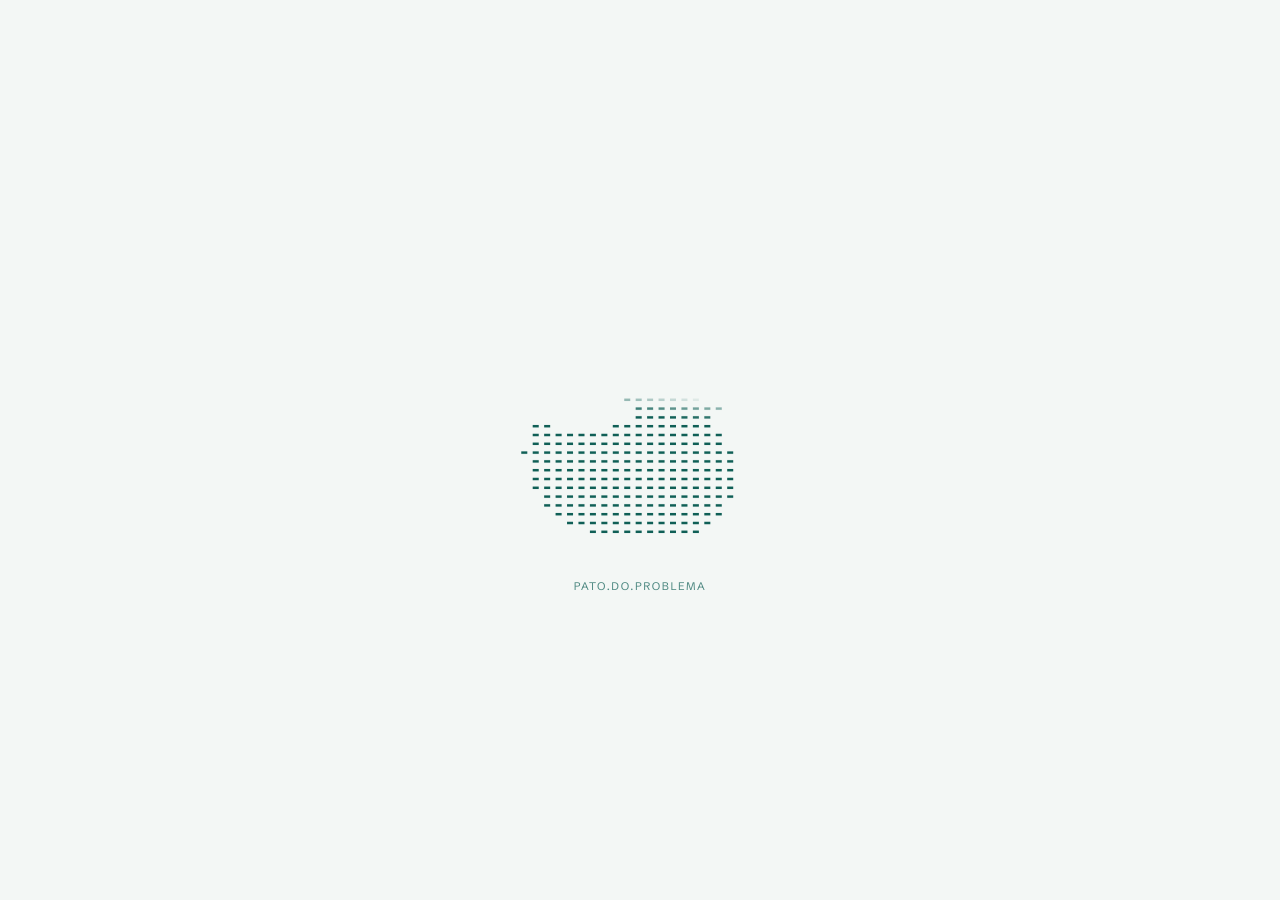
<file: frontend/index.html>
<!DOCTYPE html>
<html lang="pt-BR">
<head>
<meta charset="UTF-8">
<meta name="viewport" content="width=device-width, initial-scale=1.0">
<title>pato.do.problema · Entrar</title>
<link rel="stylesheet" href="style.css?v=20260612b">
<style>
  .login-wrap{ min-height:100dvh; display:flex; align-items:center; justify-content:center; padding:56px 20px 16px; overflow:hidden; }
  .login-form{ width:100%; max-width:392px; text-align:center; }
  .seal{ width:44px; height:44px; margin:0 auto 12px; }
  .seal canvas{ width:100%; height:100%; display:block; }
  .seal.auth-error{ animation:patoAuthError 360ms var(--ease-ui) both; }
  @keyframes patoAuthError{ 0%,100%{ transform:translateX(0); } 20%{ transform:translateX(-4px) rotate(-2deg); } 45%{ transform:translateX(4px) rotate(2deg); } 70%{ transform:translateX(-2px) rotate(-1deg); } }
  .editorial{ font-size:24px; font-weight:500; letter-spacing:0; line-height:1.05; margin-bottom:6px; }
  .sub{ color:var(--muted); font-size:14px; margin-bottom:16px; }
  .tabs{ display:flex; gap:8px; margin-bottom:12px; padding:3px; background:var(--soft); }
  .tab{ flex:1; min-height:38px; padding:9px 12px; text-align:center; font-family:inherit; font-size:13px; border:1px solid var(--soft); background:none; color:var(--muted); cursor:pointer; transition:border-color var(--dur-med) var(--ease-ui), color var(--dur-med) var(--ease-ui), background var(--dur-med) var(--ease-ui), transform var(--dur-fast) var(--ease-ui); }
  .tab:hover{ color:var(--text); background:var(--hover); }
  .tab.on{ border-color:var(--brand); color:var(--surface); background:var(--brand); font-weight:700; }
  .demo-hint{ font-size:12px; color:var(--muted); margin-top:5.25px; line-height:1.5; }
  .login-form .field{ text-align:left; }
  .login-form .field{ margin-bottom:14px; }
  .login-form .in{ padding:10px 12px; }
  .login-form .mb{ margin-bottom:10px; }
  @media(max-width:520px){
    .login-wrap{ padding:42px 20px 8px; }
    .seal{ width:36px; height:36px; margin-bottom:8px; }
    .editorial{ font-size:21px; margin-bottom:4px; }
    .sub{ font-size:13px; margin-bottom:10px; }
    .tabs{ margin-bottom:8px; }
    .tab{ min-height:44px; padding:8px 10px; }
    .login-form .field{ margin-bottom:10px; }
    .login-form .mb{ margin-bottom:6px; }
    .login-form .in{ min-height:44px; padding:9px 12px; }
    .login-form .btn{ min-height:44px; padding:10px 18px; }
  }
</style>
</head>
<body>
<div class="brand login-brand">pato<b>.do.</b>problema</div>
<div class="login-wrap">
  <main class="login-form">
    <div class="seal"><canvas id="patoArt" width="260" height="260" aria-hidden="true"></canvas></div>
    <div class="editorial">Abra um chamado antes que vire um pato.</div>
    <div class="sub">Gestão de chamados com rastreabilidade.</div>

    <div class="tabs">
      <button class="tab on" type="button" id="tabLogin">Entrar</button>
      <button class="tab" type="button" id="tabReg">Criar conta</button>
    </div>

    <div id="formLogin">
      <div class="field"><label class="fl">E-mail</label><input class="in" type="email" id="le" autocomplete="email"></div>
      <div class="field"><label class="fl">Senha</label><input class="in" type="password" id="lp" autocomplete="current-password"></div>
      <button class="btn" style="width:100%" id="btnLogin">Entrar</button>
      <p class="muted mt" style="font-size:12px"><a href="#" id="forgotLink">Esqueci minha senha</a></p>
    </div>

    <div id="formReg" class="hidden">
      <div class="field"><label class="fl">Nome</label><input class="in" id="rn" autocomplete="name"></div>
      <div class="field"><label class="fl">E-mail</label><input class="in" type="email" id="re" autocomplete="email"></div>
      <div class="field"><label class="fl">Senha</label><input class="in" type="password" id="rp" autocomplete="new-password"></div>
      <p class="muted mb" style="font-size:12px">Novas contas criadas pela tela pública entram como cliente. Contas técnicas ficam nos dados de demonstração ou devem ser criadas pelo ambiente administrativo.</p>
      <button class="btn" style="width:100%" id="btnReg">Criar conta cliente</button>
    </div>

    <div class="err" id="err"></div>
    <div class="demo-hint">
      Contas de teste: cliente@demo.com · n1@demo.com · n2@demo.com · n3@demo.com (senha: 1234)
    </div>
  </main>
</div>

<script src="pato.js?v=20260612d"></script>
<script src="api.js"></script>
<script>
  drawPatoSolid(document.getElementById("patoArt"));
  window.addEventListener("load",()=>startPatoPageLoader({duration:820}));


  const tabLogin=document.getElementById("tabLogin"), tabReg=document.getElementById("tabReg");
  const fLogin=document.getElementById("formLogin"), fReg=document.getElementById("formReg");
  const err=document.getElementById("err");
  const seal=document.querySelector(".seal");
  function signalAuthError(){
    seal.classList.remove("auth-error");
    void seal.offsetWidth;
    seal.classList.add("auth-error");
  }
  tabLogin.onclick=()=>{ tabLogin.classList.add("on"); tabReg.classList.remove("on"); fLogin.classList.remove("hidden"); fReg.classList.add("hidden"); err.textContent=""; revealView(fLogin); };
  tabReg.onclick=()=>{ tabReg.classList.add("on"); tabLogin.classList.remove("on"); fReg.classList.remove("hidden"); fLogin.classList.add("hidden"); err.textContent=""; revealView(fReg); };

  function go(){
    const r = role();
    location.href = (r === "cliente") ? "cliente.html" : "painel.html";
  }

  document.getElementById("btnLogin").onclick = async ()=>{
    err.textContent="";
    setBusy(btnLogin,true,"Entrando...");
    try{
      const d = await api("/api/login","POST",{ email:le.value, password:lp.value });
      setSession(d.token, d.role, d.name); go();
    }catch(e){ err.textContent = e.message; signalAuthError(); }
    finally{ setBusy(btnLogin,false); }
  };
  document.getElementById("btnReg").onclick = async ()=>{
    err.textContent="";
    setBusy(btnReg,true,"Criando...");
    try{
      const d = await api("/api/register","POST",{ name:rn.value, email:re.value, password:rp.value, role:"cliente" });
      setSession(d.token, d.role, d.name); go();
    }catch(e){ err.textContent = e.message; signalAuthError(); }
    finally{ setBusy(btnReg,false); }
  };
  document.addEventListener("keydown", e=>{ if(e.key==="Enter"){ if(!fLogin.classList.contains("hidden")) btnLogin.click(); else btnReg.click(); }});

  document.getElementById("forgotLink").onclick = async (ev)=>{
    ev.preventDefault();
    const email = prompt("Digite seu e-mail para recuperação:");
    if(!email) return;
    try{
      const r = await api("/api/forgot","POST",{ email });
      if(r.dev_token){
        if(confirm("Modo local sem SMTP. Abrir a redefinição de senha agora?")){
          location.href = "redefinir.html?token=" + encodeURIComponent(r.dev_token);
        }
      } else {
        alert(r.msg || "Se o e-mail existir, enviaremos instruções.");
      }
    }catch(e){ err.textContent = e.message; }
  };
</script>
</body>
</html>
</file>
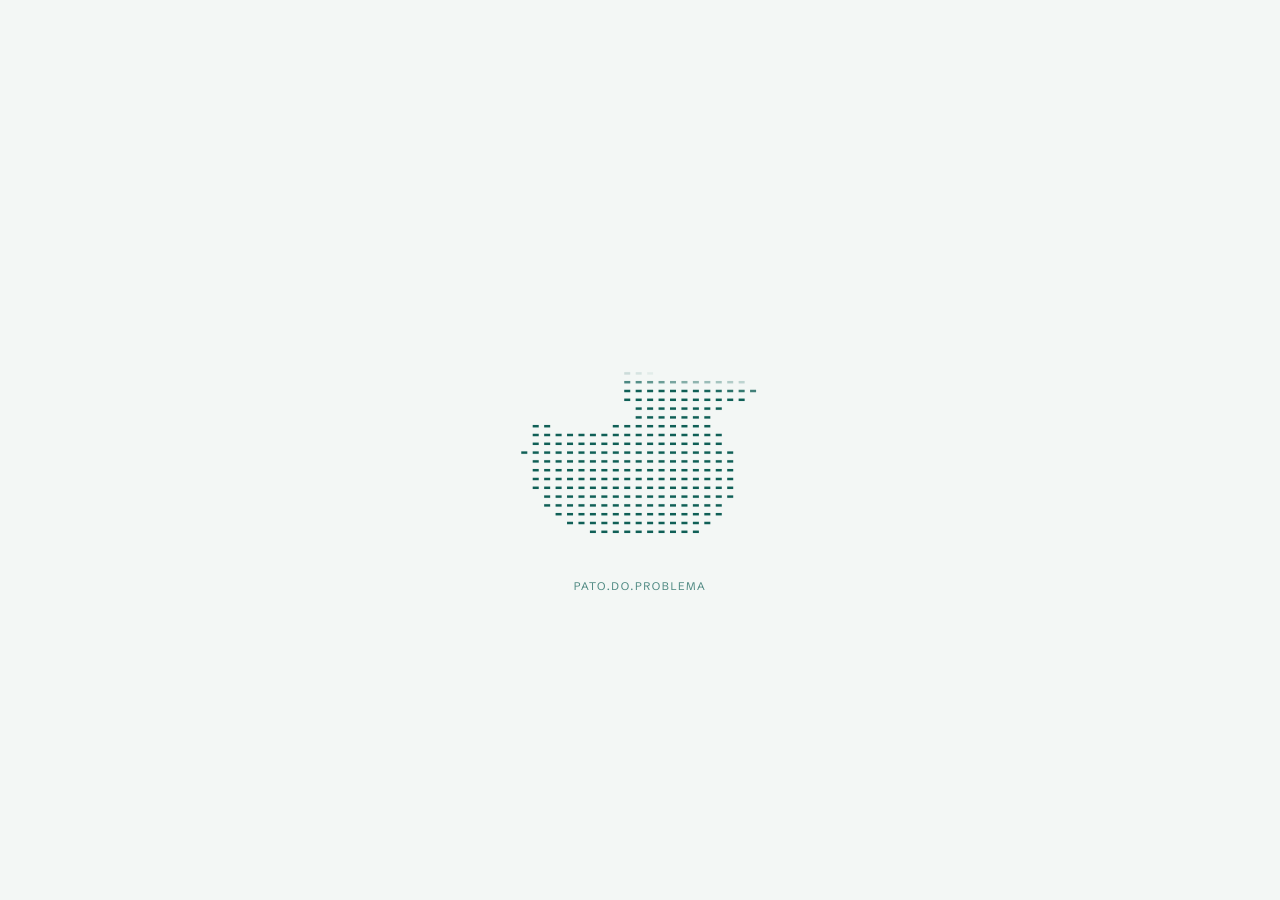
<file: frontend/cliente.html>
<!DOCTYPE html>
<html lang="pt-BR">
<head>
<meta charset="UTF-8">
<meta name="viewport" content="width=device-width, initial-scale=1.0">
<title>pato.do.problema · Meus chamados</title>
<link rel="stylesheet" href="style.css?v=20260612b">
<style>
@media(max-width:900px){
  #viewDetail .grid2{ grid-template-columns:1fr; }
}
@media(max-width:600px){
  .field input, .field textarea, select.in{ font-size:14px; }
  #viewNew .panel{ padding:18px 14px; }
  .seal{ width:48px!important;height:48px!important; }
}
</style>
</head>
<body>
<div class="wrap">
  <div class="topbar">
    <div class="brand">pato<b>.do.</b>problema</div>
    <div class="user-box">
      <span id="who"></span>
      <span class="badge-role">Cliente</span>
      <a href="faq.html" class="btn-ghost btn-sm">Base de Conhecimento</a>
      <button class="btn-ghost btn-sm" onclick="openProfile()">Perfil</button>
      <button class="btn-ghost btn-quiet" onclick="logout()">Sair</button>
    </div>
  </div>

  <div id="viewList">
    <div class="panel mb" style="max-width:100%">
      <h2 style="margin-bottom:8px">Como funciona</h2>
      <p class="muted" style="line-height:1.7">Abra o chamado com o máximo de contexto que tiver, descrevendo o problema com detalhes.
      Escolha a prioridade adequada e o sistema sugere automaticamente a categoria e fila de atendimento.
      Acompanhe as respostas, a timeline e todas as atualizações diretamente pelo chat do sistema.
      O suporte retornará conforme o andamento do chamado.</p>
    </div>
    <div class="panel">
      <div class="row-between mb">
        <h2 style="margin:0">Meus chamados</h2>
        <button class="btn btn-sm" id="btnNew">Abrir chamado</button>
      </div>
      <div class="toolbar">
        <input class="in" id="ticketSearch" placeholder="Buscar por código ou título..." oninput="renderList()">
        <select class="in compact" id="statusFilter" onchange="renderList()">
          <option value="">Todos os status</option>
          <option>Aberto</option><option>Em análise</option><option>Em atendimento</option>
          <option>Aguardando cliente</option><option>Resolvido</option><option>Encerrado</option>
        </select>
        <select class="in compact" id="sortTickets" onchange="renderList()">
          <option value="recent">Mais recentes</option>
          <option value="priority">Prioridade</option>
          <option value="sla">SLA</option>
        </select>
      </div>
      <div id="list"></div>
      <div class="empty-state muted" id="empty" style="display:none"><canvas class="empty-pato" id="emptyPatoClient" width="260" height="260" aria-hidden="true"></canvas><span>Você ainda não abriu chamados.</span></div>
    </div>
  </div>

  <div id="viewNew" class="hidden">
    <div class="panel" style="max-width:640px">
      <div class="row-between mb"><h2 style="margin:0">Abrir chamado</h2>
        <button class="btn-ghost btn-sm" onclick="showList()">Voltar</button></div>
      <div class="field"><label class="fl">Título do problema</label><input class="in" id="nt"></div>
      <div class="field"><label class="fl">Descrição detalhada</label><textarea class="in" id="nd" oninput="suggestKB()"></textarea></div>
      <div class="field"><label class="fl">Prioridade</label>
        <select class="in" id="np">
          <option>Baixa</option>
          <option selected>Média</option>
          <option>Alta</option>
          <option>Crítica</option>
        </select>
      </div>
      <div id="kbSuggest" style="display:none" class="assist-box mb">
        <div class="label">Antes de abrir o chamado, confira estes artigos:</div>
        <div id="kbSuggestList"></div>
      </div>
      <input type="hidden" id="nc" value="Chat">
      <div class="field"><label class="fl">Frequência de atualização</label>
        <select class="in" id="nf">
          <option>Apenas atualizações importantes</option>
          <option>Atualizações automáticas</option>
          <option>Acompanhamento prioritário</option>
        </select>
      </div>
      <button class="btn" id="btnCreate">Criar chamado</button>
      <div class="err" id="newErr"></div>
    </div>
  </div>

  <div id="viewDetail" class="hidden">
    <button class="btn-ghost btn-sm mb" onclick="showList()">Voltar</button>
    <div class="grid2">
      <div>
        <div class="panel mb">
          <div class="row-between">
            <div>
              <h2 style="margin:0" id="dTitle"></h2>
              <div class="muted" id="dCode" style="font-size:12px;margin-top:4px"></div>
            </div>
            <div style="text-align:right">
              <span class="chip" id="dPri"></span>
              <span class="chip" id="dSla"></span>
            </div>
          </div>
          <div class="detail-grid" id="dMeta"></div>
          <div class="assist-box mt">
            <div class="label">Resumo do chamado</div>
            <div class="body" id="dSummary"></div>
          </div>
          <div class="row-between mt" style="font-size:13px;color:var(--muted)">
            <span>Status: <b id="dStatus" style="color:var(--text)"></b></span>
            <span>Estimativa: <b id="dEta" style="color:var(--text)"></b></span>
          </div>
        </div>

        <div class="panel">
          <h2>Conversa</h2>
          <div id="msgs"></div>
          <div class="field mt"><textarea class="in" id="msgInput" placeholder="Escreva uma mensagem..."></textarea></div>
          <button class="btn btn-sm" id="btnSend">Enviar</button>
        </div>
      </div>

      <div>
        <div class="panel mb">
          <h2>Timeline</h2>
          <div class="timeline" id="timeline"></div>
        </div>
        <div class="panel mt">
          <h2>Anexos</h2>
          <div id="attList" class="mb"></div>
          <input type="file" id="fileIn" style="font-size:12px;color:var(--muted)">
          <button class="btn btn-sm mt" id="btnUp">Anexar arquivo</button>
        </div>
        <div class="panel mt">
          <button class="btn-ghost btn-sm" id="btnClose" style="width:100%">Encerrar chamado</button>
        </div>
      </div>
    </div>
  </div>
</div>

<script src="pato.js?v=20260612d"></script>
<script src="api.js"></script>
<script>
guard("cliente");
document.getElementById("who").textContent = uname();
drawPatoSolid(document.getElementById("emptyPatoClient"));
let currentId = null;
let ticketsCache = [];

const vList=document.getElementById("viewList"),
      vNew=document.getElementById("viewNew"),
      vDet=document.getElementById("viewDetail");

function showList(){ vList.classList.remove("hidden"); vNew.classList.add("hidden"); vDet.classList.add("hidden"); revealView(vList); loadList(); }
function showNew(){ vNew.classList.remove("hidden"); vList.classList.add("hidden"); vDet.classList.add("hidden"); nf.value=localStorage.getItem("pato_default_frequency")||nf.value; revealView(vNew); }
document.getElementById("btnNew").onclick = showNew;

async function loadList(){
  const list = document.getElementById("list");
  list.innerHTML = skeletonRows(3);
  const ts = await api("/api/tickets");
  ticketsCache = ts;
  renderList();
}

function priorityWeight(p){ return ({Crítica:0, Alta:1, Média:2, Baixa:3})[p] ?? 4; }
function slaWeight(t){ return ({late:0, warn:1, ok:2})[ticketSla(t).state] ?? 3; }
function renderList(){
  const list = document.getElementById("list");
  const q = (document.getElementById("ticketSearch")?.value || "").toLowerCase();
  const st = document.getElementById("statusFilter")?.value || "";
  const sort = document.getElementById("sortTickets")?.value || "recent";
  let rows = ticketsCache.filter(t =>
    (!q || (t.code+" "+t.title+" "+(t.category||"")).toLowerCase().includes(q)) &&
    (!st || t.status === st)
  );
  rows.sort((a,b)=>{
    if(sort==="priority") return priorityWeight(a.priority)-priorityWeight(b.priority) || b.id-a.id;
    if(sort==="sla") return slaWeight(a)-slaWeight(b) || priorityWeight(a.priority)-priorityWeight(b.priority);
    return b.id-a.id;
  });
  document.getElementById("empty").style.display = rows.length? "none":"flex";
  list.innerHTML = rows.map(t=>`
    <div class="ticket-row" role="button" tabindex="0" onclick="openTicket(${t.id})" onkeydown="if(event.key==='Enter'||event.key===' '){event.preventDefault();openTicket(${t.id})}">
      <span class="code">${t.code}</span>
      <div class="ti"><div class="t">${esc(t.title)}</div>
        <div class="m">${esc(t.category||"")} · ${esc(t.status)}</div></div>
      <span class="chip ${priClass(t.priority)}">${esc(t.priority||"")}</span>
      <span class="chip status-${statusClass(t.status)}">${esc(t.status||"")}</span>
      <span class="chip ${slaClass(ticketSla(t))}">${esc(ticketSla(t).label)}</span>
    </div>`).join("");
  revealChildren(list);
}

document.getElementById("btnCreate").onclick = async ()=>{
  const err=document.getElementById("newErr"); err.textContent="";
  const btn=document.getElementById("btnCreate"); setBusy(btn,true,"Criando chamado...");
  try{
    const t = await api("/api/tickets","POST",{
      title:nt.value, description:nd.value, priority:np.value, channel:nc.value, frequency:nf.value
    });
    toast("Chamado criado.");
    nt.value=nd.value=""; openTicket(t.id);
  }catch(e){ err.textContent=e.message; toast(e.message,"err"); }
  finally{ setBusy(btn,false); }
};

const STATUS_ORDER = ["Aberto","Em análise","Em atendimento","Aguardando cliente","Resolvido","Encerrado"];

async function openTicket(id){
  currentId = id;
  const t = await api("/api/tickets/"+id);
  vDet.classList.remove("hidden"); vList.classList.add("hidden"); vNew.classList.add("hidden");
  revealView(vDet);
  dTitle.textContent=t.title; dCode.textContent=t.code+" · aberto em "+fmt(t.created_at);
  dPri.textContent=t.priority; dPri.className="chip "+priClass(t.priority);
  dSla.textContent=ticketSla(t).label; dSla.className="chip "+slaClass(ticketSla(t));
  dMeta.innerHTML = `
    <div class="detail-item"><div class="k">Código</div><div class="v"><button class="btn-ghost btn-sm" onclick="copyText('${t.code}','Código copiado')">${esc(t.code)}</button></div></div>
    <div class="detail-item"><div class="k">Status</div><div class="v"><span class="chip status-${statusClass(t.status)}">${esc(t.status)}</span></div></div>
    <div class="detail-item"><div class="k">Categoria</div><div class="v">${esc(t.category||"A definir")}</div></div>
    <div class="detail-item"><div class="k">Canal</div><div class="v">${esc(t.channel||"Não informado")}</div></div>`;
  dSummary.textContent=t.ai_summary||"Sem resumo";
  dStatus.textContent=t.status; dEta.textContent=t.eta||"a definir";
  const tlEl = document.getElementById("timeline");
  const RESOLVED = ["Resolvido","Encerrado"];
  tlEl.className="tl-dash";
  tlEl.innerHTML = t.events.map((e,i)=>{
    const isLast = i===t.events.length-1;
    let cls = "tl-dash-item";
    if(e.kind==="system"||e.kind==="channel") cls+=" sys";
    if(e.kind==="system"&&e.author==="Triagem") cls+=" triage-ev";
    if(isLast && !RESOLVED.includes(t.status)) cls+=" current";
    else if(!isLast || RESOLVED.includes(t.status)) cls+=" done";
    const type = ({status:"Status", system:"Sistema", channel:"Canal", escalation:"Escalação", attachment:"Anexo", message:"Mensagem", internal:"Nota interna"})[e.kind] || e.kind;
    return `<div class="${cls}">
      <div class="tw">${fmt(e.created_at)} · ${esc(e.author)}</div>
      <div class="tc"><span class="chip" style="margin-right:6px">${type}</span>${esc(e.content)}</div>
    </div>`;
  }).join("");
  revealChildren(tlEl);
  const ms = t.events.filter(e=>e.kind==="message");
  const isClient = u => u==="Cliente";
  msgs.innerHTML = ms.length? ms.map(m=>`
    <div class="msg ${isClient(m.author)?'cliente':'from-tech'}">
      <div class="who" style="font-size:11px;color:${isClient(m.author)?'var(--muted)':'var(--brand)'};margin-bottom:4px">${esc(m.author)}</div>
      <div class="txt">${esc(m.content)}</div>
    </div>`).join("") : '<div class="muted">Nenhuma mensagem ainda.</div>';
  revealChildren(msgs);
  if(RESOLVED.includes(t.status) && !tlEl.dataset.resolved){
    tlEl.dataset.resolved="1";
    if(window._lastStatus && window._lastStatus !== t.status){
      setTimeout(()=>animatePatoResolve(), 300);
    }
  }
  window._lastStatus = t.status;
  loadAttachments();
}

async function loadAttachments(){
  const box = document.getElementById("attList");
  box.innerHTML = skeletonRows(1);
  const as = await api(`/api/tickets/${currentId}/attachments`);
  box.innerHTML = as.length ? as.map(a=>`
    <div style="font-size:13px;margin-bottom:6px">
      <button class="btn-ghost btn-sm" onclick="downloadUrl('/api/attachments/${a.id}', '${esc(a.filename)}')">${esc(a.filename)}</button>
      <span class="muted" style="font-size:11px"> · ${(a.size/1024).toFixed(0)} KB · ${esc(a.uploaded_by)}</span>
    </div>`).join("") : '<div class="muted" style="font-size:13px">Nenhum anexo.</div>';
}

document.getElementById("btnUp").onclick = async ()=>{
  const f = document.getElementById("fileIn").files[0];
  if(!f){ return; }
  const fd = new FormData(); fd.append("file", f);
  const res = await fetch(`/api/tickets/${currentId}/attachments`, {
    method:"POST", headers:{ "Authorization":"Bearer "+token() }, body: fd
  });
  if(res.ok){ toast("Anexo enviado."); document.getElementById("fileIn").value=""; openTicket(currentId); }
  else {
    const data = await res.json().catch(()=>({}));
    toast(data.detail || "Falha no upload.", "err");
  }
};

document.getElementById("btnClose").onclick = async ()=>{
  if(!confirm("Encerrar este chamado?")) return;
  await api(`/api/tickets/${currentId}/close`,"POST",{});
  toast("Chamado encerrado.");
  openTicket(currentId);
};
setInterval(()=>{ if(currentId && !vDet.classList.contains("hidden")){ refreshDetailQuiet(); } }, 8000);
async function refreshDetailQuiet(){
  try{
    const t = await api("/api/tickets/"+currentId);
    const ms = t.events.filter(e=>e.kind==="message");
    const cur = document.getElementById("msgs").innerHTML;
    const novo = ms.length? ms.map(m=>`<div class="msg ${m.author==='Cliente'?'cliente':'from-tech'}"><div class="who">${esc(m.author)}</div><div class="txt">${esc(m.content)}</div></div>`).join("") : '<div class="muted">Nenhuma mensagem ainda.</div>';
    if(novo !== cur){ openTicket(currentId); }
    document.getElementById("dStatus").textContent = t.status;
  }catch(e){}
}

document.getElementById("btnSend").onclick = async ()=>{
  if(!msgInput.value.trim()) return;
  const btn=document.getElementById("btnSend"); setBusy(btn,true,"Enviando...");
  try{
    await api(`/api/tickets/${currentId}/message`,"POST",{content:msgInput.value});
    msgInput.value=""; toast("Mensagem enviada."); openTicket(currentId);
  } catch(e){ toast(e.message,"err"); } finally { setBusy(btn,false); }
};

function esc(s){ return (s||"").replace(/[&<>]/g,c=>({"&":"&amp;","<":"&lt;",">":"&gt;"}[c])); }
function fmt(iso){ try{ return new Date(iso+"Z").toLocaleString("pt-BR",{day:"2-digit",month:"2-digit",hour:"2-digit",minute:"2-digit"}); }catch{ return iso; } }

let kbTimer;
async function suggestKB(){
  clearTimeout(kbTimer);
  const q=(nt.value+" "+nd.value).trim();
  const box=document.getElementById("kbSuggest");
  if(q.length<15){ box.style.display="none"; return; }
  kbTimer=setTimeout(async()=>{
    try{
      const r=await api("/api/kb/suggest","POST",{query:q});
      if(r.suggestions&&r.suggestions.length){
        document.getElementById("kbSuggestList").innerHTML=
          r.suggestions.map(a=>`<div style="margin-top:6px"><a href="faq.html" target="_blank">${esc(a.title)}</a> <span style="font-size:11px;color:var(--muted)">[${esc(a.category)}]</span></div>`).join("");
        box.style.display="";
      }else{ box.style.display="none"; }
    }catch(e){ box.style.display="none"; }
  },600);
}

showList();
</script>
</body>
</html>
</file>
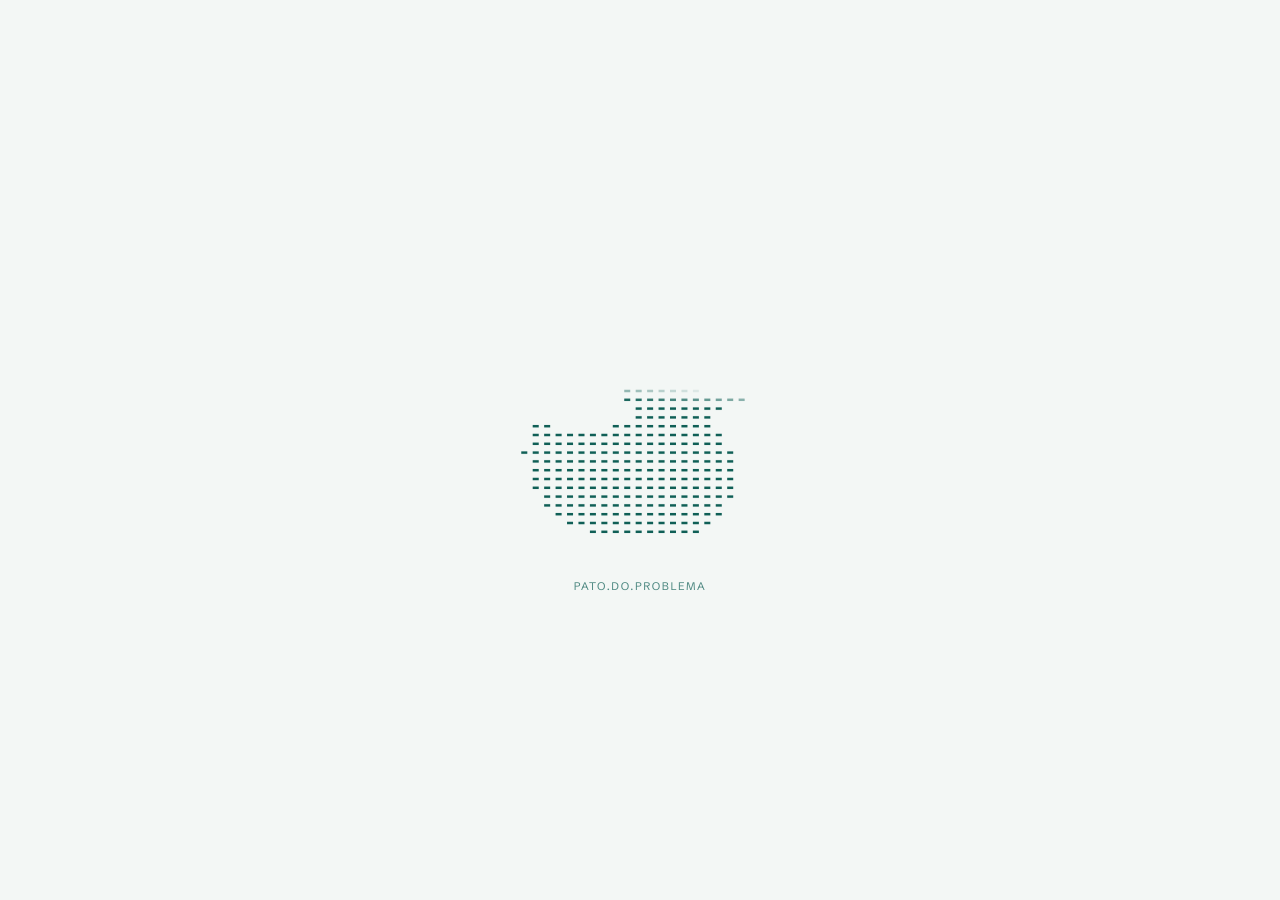
<file: frontend/faq.html>
<!DOCTYPE html>
<html lang="pt-BR">
<head>
<meta charset="UTF-8">
<meta name="viewport" content="width=device-width, initial-scale=1.0">
<title>pato.do.problema · Base de Conhecimento</title>
<link rel="stylesheet" href="style.css?v=20260612b">
<style>
.kb-hero{ text-align:center; padding:34px 0 30px; }
.kb-hero .seal{ width:50px;height:50px;margin:0 auto 18px; opacity:1; }
.kb-hero .seal canvas{ width:100%;height:100%;display:block; }
.kb-hero h1{ font-size:clamp(26px,4vw,40px); font-weight:500; letter-spacing:0; margin-bottom:8px; }
.kb-hero .sub{ font-size:15px; color:var(--muted); max-width:520px; margin:0 auto; line-height:1.65; }

.kb-search-wrap{ max-width:640px; margin:24px auto 16px; position:relative; }
.kb-search-wrap input{
  width:100%; padding:14px 20px; font-family:inherit; font-size:16px;
  color:var(--text); background:var(--surface); border:1px solid var(--border); outline:none;
  transition:border-color .2s;
}
.kb-search-wrap input:focus{ border-color:var(--brand); outline:2px solid var(--brand); outline-offset:1px; }
.kb-search-wrap input::placeholder{ color:var(--muted); }

.cat-filters{ display:flex; flex-wrap:wrap; justify-content:center; gap:8px; margin:0 auto 30px; max-width:680px; }
.cat-btn{
  min-height:34px; min-width:86px; font-family:inherit; font-size:12px; letter-spacing:.03em;
  padding:7px 14px; border:1px solid var(--soft); background:var(--soft); color:var(--muted);
  cursor:pointer; transition:border-color var(--dur-med) var(--ease-ui), color var(--dur-med) var(--ease-ui), background var(--dur-med) var(--ease-ui), transform var(--dur-fast) var(--ease-ui);
}
.cat-btn:hover{ border-color:var(--border); color:var(--text); background:var(--hover); transform:translateY(-1px); }
.cat-btn.active{ border-color:var(--brand); color:var(--surface); background:var(--brand); font-weight:700; }

.kb-suggest{ border:1px solid var(--border); background:var(--soft); padding:18px 20px; margin-bottom:28px; display:none; }
.kb-suggest .label{ font-size:10px; letter-spacing:.14em; text-transform:uppercase; color:var(--brand); margin-bottom:10px; }
.suggest-item{ margin-top:8px; cursor:pointer; font-size:14px; }
.suggest-item:hover{ color:var(--brand); }
.suggest-item .cat{ font-size:11px; color:var(--muted); margin-left:8px; }

.kb-grid{ display:grid; grid-template-columns:repeat(auto-fill,minmax(280px,1fr)); gap:16px; }
.kb-card{
  min-height:126px; border:1px solid var(--border); background:var(--surface); padding:22px; cursor:pointer; position:relative; overflow:hidden;
  transition:border-color var(--dur-med) var(--ease-ui), background var(--dur-med) var(--ease-ui), transform var(--dur-fast) var(--ease-ui);
}
.kb-card::after{ content:''; position:absolute; left:22px; right:22px; bottom:16px; height:2px; background:var(--brand); transform:scaleX(0); transform-origin:left; transition:transform var(--dur-med) var(--ease-out); }
.kb-card:hover{ border-color:var(--border); background:var(--hover); transform:translateY(-2px); }
.kb-card:hover::after{ transform:scaleX(1); }
.kb-card h3{ font-size:16px; font-weight:500; margin-bottom:10px; line-height:1.35; }
.kb-card .kb-meta{ font-size:12px; color:var(--muted); line-height:1.45; }
.kb-card .kb-views{ font-size:12px; color:var(--brand); margin-top:10px; }

.article-wrap{ max-width:680px; margin:0 auto; }
.article-header{ margin-bottom:24px; }
.article-header h2{ font-size:clamp(22px,3.5vw,34px); font-weight:500; letter-spacing:0; line-height:1.1; margin-bottom:10px; }
.article-body{
  font-size:15px; line-height:1.85; color:var(--muted);
  white-space:pre-wrap; border-left:2px solid var(--border); padding-left:20px;
}
.tag-list{ display:flex; flex-wrap:wrap; gap:6px; margin:14px 0; }
.tag{ font-size:11px; letter-spacing:.04em; padding:4px 9px; border:1px solid var(--border); color:var(--muted); background:var(--soft); }
.not-found-box{ border:1px solid var(--border); padding:22px; text-align:center; margin-top:28px; }
.not-found-box p{ font-size:14px; color:var(--muted); margin-bottom:14px; }

.section-label{ font-size:11px; letter-spacing:.14em; text-transform:uppercase; color:var(--muted); margin-bottom:14px; }

.manage-bar{ display:flex; align-items:center; gap:12px; max-width:760px; margin:0 auto 20px; padding:14px 16px; background:var(--surface); border:1px solid var(--border); }
.manage-bar .manage-label{ font-size:12px; color:var(--muted); letter-spacing:.06em; flex:1; }

.editor-overlay{
  position:fixed; inset:0; z-index:500; background:color-mix(in srgb, var(--text) 42%, var(--bg));
  backdrop-filter:blur(8px); display:flex; align-items:center; justify-content:center; padding:20px;
}
.editor-box{ background:var(--surface); border:2px solid var(--border); padding:32px; width:100%; max-width:600px; position:relative; max-height:90vh; overflow-y:auto; }
.editor-overlay:not(.hidden) .editor-box{ animation:surfaceIn var(--dur-slow) var(--ease-out) both; }

@media(max-width:600px){
  .kb-hero{ padding:28px 0 20px; }
  .kb-grid{ grid-template-columns:1fr; }
  .cat-filters{ justify-content:flex-start; gap:6px; }
  .cat-btn{ flex:1 1 calc(50% - 6px); min-width:0; font-size:12px; padding:7px 10px; }
  .article-body{ padding-left:14px; }
  .editor-box{ padding:22px; }
}
</style>
</head>
<body>
<div class="wrap">
  <div class="topbar">
    <div class="brand">pato<b>.do.</b>problema</div>
    <div class="user-box" id="topUser">
      <a href="cliente.html" class="btn-ghost btn-sm" id="linkChamados">Meus chamados</a>
      <a href="painel.html" class="btn-ghost btn-sm hidden" id="linkPainel">Painel técnico</a>
      <button class="btn-ghost" onclick="logout()">Sair</button>
    </div>
  </div>

  <div class="kb-hero">
    <div class="seal"><canvas id="heroSeal" width="260" height="260" aria-hidden="true"></canvas></div>
    <h1>Base de Conhecimento</h1>
    <p class="sub">Consulte orientacoes simples antes de abrir um chamado.</p>
  </div>

  <div class="manage-bar hidden" id="manageBar">
    <span class="manage-label">Você é técnico · gerencie os artigos direto aqui.</span>
    <button class="btn btn-sm" onclick="openEditor(null)">Novo artigo</button>
  </div>

  <div class="kb-search-wrap">
    <input id="search" placeholder="Descreva seu problema ou busque um artigo..." oninput="onSearch()">
  </div>

  <div class="cat-filters" id="catFilters">
    <button class="cat-btn active" data-cat="" onclick="selectCat(this)">Todos</button>
  </div>

  <div class="kb-suggest" id="articleSuggest">
    <div class="label">Artigos relacionados ao problema</div>
    <div id="articleSuggestList"></div>
  </div>

  <div id="viewList">
    <div class="section-label" id="sectionLabel">Mais acessados</div>
    <div class="kb-grid" id="kbGrid"></div>
    <div class="empty-state muted hidden" id="kbEmpty"><canvas class="empty-pato" id="emptyPatoKB" width="260" height="260" aria-hidden="true"></canvas><span>Nenhum artigo encontrado.</span></div>
  </div>

  <div id="viewDetail" class="hidden">
    <button class="btn-ghost btn-sm mb" onclick="backToList()">Voltar</button>
    <div class="panel article-wrap" id="articlePanel">
      <div class="article-header">
        <h2 id="artTitle"></h2>
        <div class="muted" id="artMeta" style="font-size:12px;margin-bottom:10px"></div>
        <div class="tag-list" id="artTags"></div>
      </div>
      <hr class="dash-sep">
      <div class="article-body" id="artBody"></div>
      <div class="not-found-box mt">
        <p>Esse artigo não resolveu? Nossa equipe pode te ajudar.</p>
        <a href="cliente.html" class="btn btn-sm">Abrir chamado</a>
      </div>
      <div class="hidden mt" id="artActions" style="display:flex;gap:8px">
        <button class="btn btn-sm" id="btnEdit">Editar</button>
        <button class="btn-ghost btn-sm" id="btnDel" style="color:var(--danger);border-color:var(--danger)">Apagar</button>
      </div>
    </div>
  </div>
</div>

<div class="editor-overlay hidden" id="editorOverlay">
  <div class="editor-box">
    <div style="display:flex;align-items:center;justify-content:space-between;margin-bottom:20px">
      <h2 style="margin:0" id="edTitle">Novo artigo</h2>
      <button class="btn-ghost btn-sm" onclick="closeEditor()">Fechar</button>
    </div>
    <div class="field"><label class="fl">Título</label><input class="in" id="eTitle"></div>
    <div class="field"><label class="fl">Categoria</label>
      <select class="in" id="eCat">
        <option>Geral</option><option>Acesso</option><option>Rede</option>
        <option>Hardware</option><option>Software</option><option>E-mail</option>
        <option>Segurança</option><option>Impressora</option><option>Sistema</option>
      </select>
    </div>
    <div class="field"><label class="fl">Tags (separadas por vírgula)</label><input class="in" id="eTags"></div>
    <div class="field"><label class="fl">Conteúdo</label><textarea class="in" id="eContent" style="min-height:180px"></textarea></div>
    <div style="display:flex;gap:10px">
      <button class="btn" style="flex:1" onclick="saveArticle()">Salvar</button>
      <button class="btn-ghost" onclick="closeEditor()">Cancelar</button>
    </div>
    <div class="err" id="edErr"></div>
  </div>
</div>

<script src="pato.js?v=20260612d"></script>
<script src="api.js"></script>
<script>
guard("auth");
const myRole = role();
document.getElementById("who") && (document.getElementById("who").textContent = uname());
if(["N1","N2","N3"].includes(myRole)){
  document.getElementById("linkChamados").classList.add("hidden");
  document.getElementById("linkPainel").classList.remove("hidden");
  document.getElementById("manageBar").classList.remove("hidden");
}
drawPatoSolid(document.getElementById("heroSeal"));
drawPatoSolid(document.getElementById("emptyPatoKB"));


let allArticles=[], editingId=null, currentCat="", currentArticle=null;
async function loadKB(q=""){
  document.getElementById("kbGrid").innerHTML = skeletonRows(6);
  const rows = await api("/api/kb"+(q?`?q=${encodeURIComponent(q)}`:""));
  allArticles = rows;
  renderCats(rows);
  renderGrid(rows);
  document.getElementById("sectionLabel").textContent = q ? "Resultados" : "Mais acessados";
}

function renderCats(rows){
  const cats = ["Todos",...new Set(rows.map(r=>r.category).filter(Boolean))];
  const el = document.getElementById("catFilters");
  el.innerHTML = cats.map((c,i)=>`
    <button class="cat-btn${i===0&&!currentCat?' active':currentCat===c?' active':''}" data-cat="${c==='Todos'?'':c}" onclick="selectCat(this)">${c}</button>
  `).join("");
}

function selectCat(btn){
  document.querySelectorAll(".cat-btn").forEach(b=>b.classList.remove("active"));
  btn.classList.add("active");
  currentCat = btn.dataset.cat;
  const filtered = currentCat ? allArticles.filter(a=>a.category===currentCat) : allArticles;
  renderGrid(filtered);
}

function renderGrid(rows){
  const grid = document.getElementById("kbGrid");
  const empty = document.getElementById("kbEmpty");
  grid.classList.remove("hidden"); empty.classList.add("hidden");
  if(!rows.length){ grid.classList.add("hidden"); empty.classList.remove("hidden"); return; }
  grid.innerHTML = rows.map(a=>`
    <div class="kb-card" role="button" tabindex="0" onclick="openArticle(${a.id})" onkeydown="if(event.key==='Enter'||event.key===' '){event.preventDefault();openArticle(${a.id})}">
      <h3>${esc(a.title)}</h3>
      <div class="kb-meta">${esc(a.category)}${a.tags?` · ${esc(a.tags)}`:"" }</div>
      <div class="kb-views">${a.views} visualizações</div>
    </div>`).join("");
  revealChildren(grid);
}
async function openArticle(id){
  const a = await api("/api/kb/"+id);
  currentArticle = a;
  document.getElementById("viewList").classList.add("hidden");
  document.getElementById("viewDetail").classList.remove("hidden");
  revealView(document.getElementById("viewDetail"));
  document.getElementById("artTitle").textContent = a.title;
  document.getElementById("artMeta").textContent = `${a.category} · por ${a.author} · ${a.views} visualizações`;
  document.getElementById("artTags").innerHTML =
    (a.tags||"").split(",").filter(Boolean).map(t=>`<span class="tag">${esc(t.trim())}</span>`).join("");
  document.getElementById("artBody").textContent = a.content;
  const actions = document.getElementById("artActions");
  if(["N1","N2","N3"].includes(myRole)){
    actions.style.display="flex"; actions.classList.remove("hidden");
    document.getElementById("btnEdit").onclick = ()=>openEditor(a);
    document.getElementById("btnDel").onclick = ()=>deleteArticle(a.id);
  }

}

function backToList(){
  document.getElementById("viewDetail").classList.add("hidden");
  document.getElementById("viewList").classList.remove("hidden");
  revealView(document.getElementById("viewList"));
}
let searchTimer;
function onSearch(){
  clearTimeout(searchTimer);
  const q = document.getElementById("search").value.trim();
  currentCat = "";
  searchTimer = setTimeout(()=>{
    loadKB(q);
    if(q.length >= 12) suggestArticles(q);
    else document.getElementById("articleSuggest").style.display="none";
  }, 350);
}

async function suggestArticles(q){
  try{
    const r = await api("/api/kb/suggest","POST",{query:q});
    const box = document.getElementById("articleSuggest");
    const list = document.getElementById("articleSuggestList");
    if(r.suggestions && r.suggestions.length){
      list.innerHTML = r.suggestions.map(a=>`
        <div class="suggest-item" onclick="openArticle(${a.id})">
          ${esc(a.title)}<span class="cat">[${esc(a.category)}]</span>
        </div>`).join("");
      box.style.display="";
    } else { box.style.display="none"; }
  }catch(e){ document.getElementById("articleSuggest").style.display="none"; }
}
function openEditor(a){
  editingId = a ? a.id : null;
  document.getElementById("edTitle").textContent = a ? "Editar artigo" : "Novo artigo";
  document.getElementById("eTitle").value   = a ? a.title   : "";
  document.getElementById("eCat").value     = a ? a.category: "Geral";
  document.getElementById("eTags").value    = a ? a.tags    : "";
  document.getElementById("eContent").value = a ? a.content : "";
  document.getElementById("edErr").textContent = "";
  document.getElementById("editorOverlay").classList.remove("hidden");
}
function closeEditor(){ document.getElementById("editorOverlay").classList.add("hidden"); }

async function saveArticle(){
  const body={
    title:   document.getElementById("eTitle").value.trim(),
    content: document.getElementById("eContent").value.trim(),
    category:document.getElementById("eCat").value,
    tags:    document.getElementById("eTags").value.trim(),
  };
  const err=document.getElementById("edErr");
  if(!body.title||!body.content){ err.textContent="Título e conteúdo são obrigatórios."; return; }
  try{
    if(editingId) await api("/api/kb/"+editingId,"PUT",body);
    else          await api("/api/kb","POST",body);
    closeEditor(); loadKB();
    if(editingId) backToList();
  }catch(e){ err.textContent=e.message; }
}

async function deleteArticle(id){
  if(!confirm("Apagar este artigo permanentemente?")) return;
  await api("/api/kb/"+id,"DELETE");
  backToList(); loadKB();
}

function esc(s){ return (s||"").replace(/[&<>]/g,c=>({"&":"&amp;","<":"&lt;",">":"&gt;"}[c])); }
loadKB();
</script>
</body>
</html>
</file>
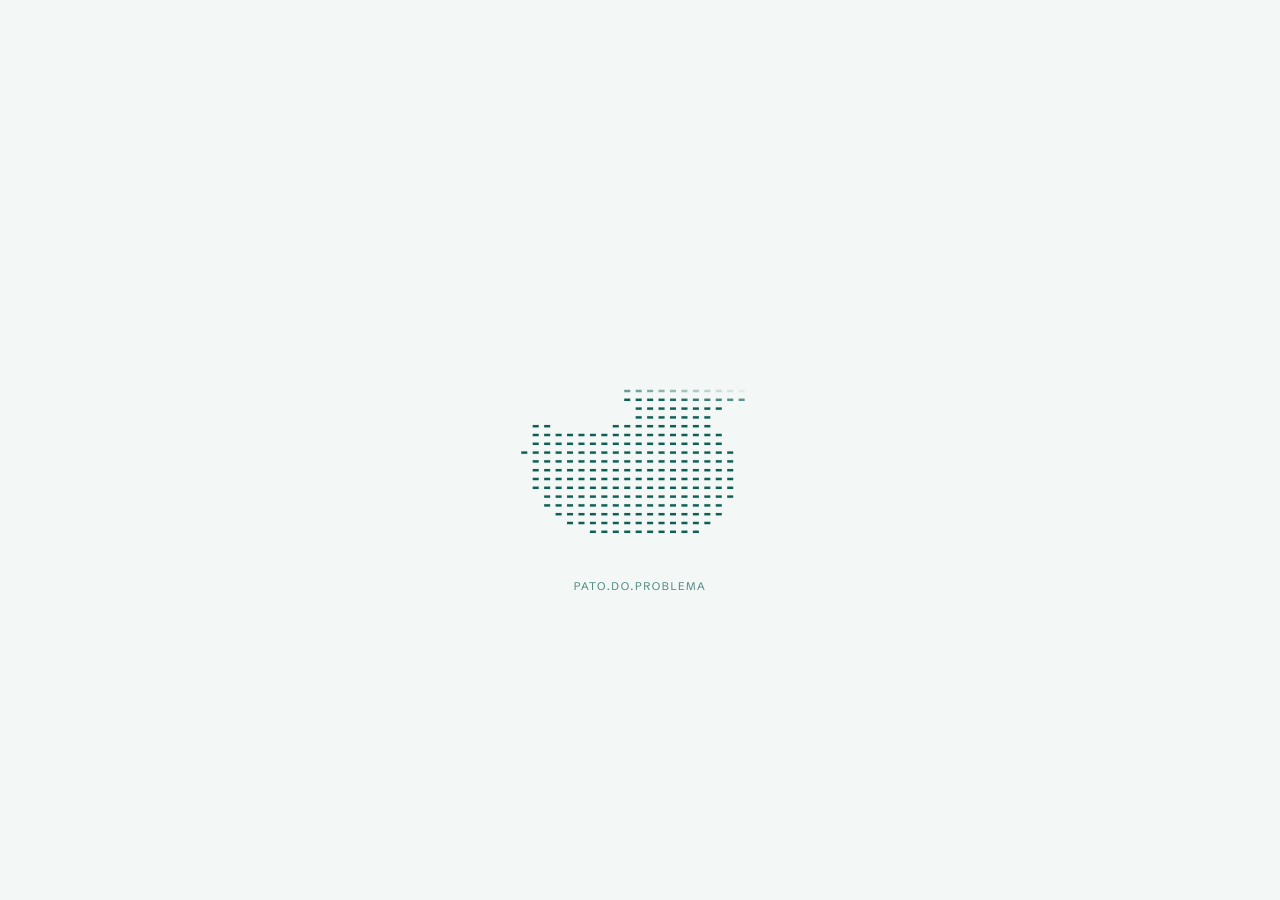
<file: frontend/painel.html>
<!DOCTYPE html>
<html lang="pt-BR">
<head>
<meta charset="UTF-8">
<meta name="viewport" content="width=device-width, initial-scale=1.0">
<title>pato.do.problema · Painel técnico</title>
<link rel="stylesheet" href="style.css?v=20260612b">
<style>
@media(max-width:900px){
  #abaQueue .fila-layout{ grid-template-columns:1fr; }
  #abaKB .grid2{ grid-template-columns:1fr; }
  #detail{ order:2; }
  #abaQueue .panel:first-child{ order:1; }
}
@media(max-width:600px){
  .topbar .user-box{ gap:4px; }
  #tabQueue, #tabKB{ font-size:11px; }
  .metrics-dark{ padding:18px 14px; }
  .manage-bar-tech{ flex-wrap:wrap; }
  .editor-modal{ padding:14px; }
  .editor-modal .editor-inner{ padding:20px 16px; }
}
</style>
</head>
<body>
<div class="wrap">
  <div class="topbar">
    <div class="brand">pato<b>.do.</b>problema</div>
    <div class="user-box">
      <span id="who"></span>
      <span class="badge-role" id="roleBadge"></span>
      <button class="btn-ghost btn-sm nav-active" id="tabQueue" aria-current="page" onclick="showTab('queue')">Fila</button>
      <button class="btn-ghost btn-sm" id="tabKB" onclick="showTab('kb')">Base de conhecimento</button>
      <button class="btn-ghost btn-sm" onclick="openProfile()">Perfil</button>
      <button class="btn-ghost btn-quiet" onclick="logout()">Sair</button>
    </div>
  </div>

  <div id="abaQueue">
  <div class="fila-layout">
    <div class="panel">
      <div class="row-between mb">
        <div class="title-badge"><h2>Fila</h2><span id="lvlTag" class="chip lvl"></span></div>
        <div class="action-strip" style="margin:0">
          <button class="btn-ghost btn-sm" onclick="loadQueue()">Atualizar</button>
          <button class="btn-ghost btn-sm" onclick="downloadUrl('/api/export/tickets.csv', 'chamados.csv')">Exportar CSV</button>
        </div>
      </div>
      <div class="toolbar">
        <input class="in" id="queueSearch" placeholder="Buscar chamado..." oninput="renderQueue()">
        <select class="in compact" id="queueStatus" onchange="renderQueue()">
          <option value="">Todos os status</option>
          <option>Aberto</option><option>Em análise</option><option>Em atendimento</option>
          <option>Aguardando cliente</option><option>Aguardando terceiro</option><option>Resolvido</option>
        </select>
        <select class="in compact" id="queueSort" onchange="renderQueue()">
          <option value="priority">Prioridade</option>
          <option value="sla">SLA</option>
          <option value="recent">Mais recentes</option>
        </select>
      </div>
      <div id="queue"></div>
      <div class="empty-state muted" id="qEmpty" style="display:none"><canvas class="empty-pato" id="emptyPatoQueue" width="260" height="260" aria-hidden="true"></canvas><span>Nenhum chamado na fila deste nível.</span></div>
    </div>

    <div class="panel" id="detail">
      <div class="empty-state muted"><canvas class="empty-pato" id="emptyPatoDetail" width="260" height="260" aria-hidden="true"></canvas><span>Selecione um chamado na fila para atender.</span></div>
    </div>
    <div class="metrics-dark metricas" id="metrics">
      <h2 style="margin-bottom:20px;font-size:16px;letter-spacing:.06em;text-transform:uppercase;color:var(--muted)">Métricas da fila</h2>
    <div class="metric-grid" id="metricsBody">
      <div><div class="metric-num" id="mAbertos">0</div><div class="metric-lbl">Abertos</div></div>
      <div><div class="metric-num" id="mResolvidos">0</div><div class="metric-lbl">Resolvidos</div></div>
      <div><div class="metric-num" id="mTaxa">0%</div><div class="metric-lbl">Taxa resolução</div></div>
      <div><div class="metric-num" id="mTempo">0h</div><div class="metric-lbl">Tempo médio</div></div>
    </div>
    <hr class="dash-sep" style="margin-top:20px">
    <div id="mNiveis" style="font-size:12px;letter-spacing:.06em;color:var(--muted)"></div>
    <div class="mini-metrics" id="miniMetrics"></div>
  </div>

  </div>
  </div>

  <div id="abaKB" style="display:none">
    <div class="grid2">
      <div class="panel">
        <div class="row-between mb">
          <h2 style="margin:0">Artigos</h2>
          <button class="btn btn-sm" onclick="newArticle()">Novo artigo</button>
        </div>
        <input class="in mb" id="kbSearch" placeholder="Buscar..." oninput="loadKB()" style="width:100%">
        <div id="kbList"></div>
      </div>
      <div class="panel" id="kbEditor">
        <div class="empty-state muted"><canvas class="empty-pato" id="emptyPatoEditor" width="260" height="260" aria-hidden="true"></canvas><span>Selecione um artigo ou clique em "Novo artigo".</span></div>
      </div>
    </div>
  </div>
</div>

<script src="pato.js?v=20260612d"></script>
<script src="api.js"></script>
<script>
guard("tech");
const myRole = role();
document.getElementById("who").textContent = uname();
document.getElementById("roleBadge").textContent = "Suporte "+myRole;
document.getElementById("lvlTag").textContent = myRole;
["emptyPatoQueue","emptyPatoDetail","emptyPatoEditor"].forEach(id=>drawPatoSolid(document.getElementById(id)));
let currentId=null;
let queueCache=[];

async function loadQueue(){
  document.getElementById("queue").innerHTML = skeletonRows(4);
  const q = await api("/api/queue");
  queueCache = q;
  renderQueue();
}

function priorityWeight(p){ return ({Crítica:0, Alta:1, Média:2, Baixa:3})[p] ?? 4; }
function slaWeight(t){ return ({late:0, warn:1, ok:2})[ticketSla(t).state] ?? 3; }
function renderQueue(){
  const q = (document.getElementById("queueSearch")?.value || "").toLowerCase();
  const st = document.getElementById("queueStatus")?.value || "";
  const sort = document.getElementById("queueSort")?.value || "priority";
  let rows = queueCache.filter(t =>
    (!q || (t.code+" "+t.title+" "+(t.category||"")).toLowerCase().includes(q)) &&
    (!st || t.status === st)
  );
  rows.sort((a,b)=>{
    if(sort==="sla") return slaWeight(a)-slaWeight(b) || priorityWeight(a.priority)-priorityWeight(b.priority);
    if(sort==="recent") return b.id-a.id;
    return priorityWeight(a.priority)-priorityWeight(b.priority) || slaWeight(a)-slaWeight(b);
  });
  document.getElementById("qEmpty").style.display = rows.length?"none":"flex";
  document.getElementById("queue").innerHTML = rows.map(t=>`
    <div class="ticket-row" role="button" tabindex="0" onclick="open_(${t.id})" onkeydown="if(event.key==='Enter'||event.key===' '){event.preventDefault();open_(${t.id})}">
      <span class="code">${t.code}</span>
      <div class="ti"><div class="t">${esc(t.title)}</div>
        <div class="m">${esc(t.category||"")} · ${esc(t.status)}</div></div>
      <span class="chip ${priClass(t.priority)}">${esc(t.priority||"")}</span>
      <span class="chip status-${statusClass(t.status)}">${esc(t.status||"")}</span>
      <span class="chip ${slaClass(ticketSla(t))}">${esc(ticketSla(t).label)}</span>
    </div>`).join("");
  revealChildren(document.getElementById("queue"));
}

const NEXT = { N1:"N2", N2:"N3", N3:null };
const STATUSES = ["Em atendimento","Aguardando cliente","Aguardando terceiro","Resolvido","Encerrado"];

async function open_(id){
  currentId=id;
  const t = await api("/api/tickets/"+id);
  const ms = t.events.filter(e=>e.kind==="message");
  const det = document.getElementById("detail");
  det.innerHTML = `
    <div class="row-between">
      <div><h2 style="margin:0">${esc(t.title)}</h2>
        <div class="muted" style="font-size:12px;margin-top:4px">${t.code} · ${t.category} · ${esc(t.description)}</div></div>
    </div>

    <div class="assist-box mt">
      <div class="label">Resumo do chamado</div>
      <div class="body">${esc(t.ai_summary||"Sem resumo")}</div>
    </div>

    <div class="mt"><label class="fl">Mudar status</label>
      <div class="row-between" style="gap:8px">
        <select class="in" id="stSel">${STATUSES.map(s=>`<option ${s===t.status?"selected":""}>${s}</option>`).join("")}</select>
        <button class="btn btn-sm" onclick="setStatus(this)">OK</button>
      </div>
    </div>

    <div class="mt row-between" style="gap:8px">
      <button class="btn btn-sm" style="flex:1" onclick="suggest()">Rascunhar resposta</button>
      ${NEXT[myRole] ? `<button class="btn-ghost btn-sm" style="flex:1" onclick="escalate()">Escalar para ${NEXT[myRole]}</button>` : ""}
    </div>
    <div id="sugBox"></div>

    <h2 class="mt">Conversa</h2>
    <div id="tMsgs">${ ms.length? ms.map(m=>`<div class="msg ${m.author==='Cliente'?'cliente':''}"><div class="who">${m.author}</div><div class="txt">${esc(m.content)}</div></div>`).join("") : '<div class="muted">Sem mensagens</div>' }</div>
    <div class="field mt"><textarea class="in" id="tReply" placeholder="Responder ao cliente..."></textarea></div>
    <div class="row-between" style="gap:8px">
      <button class="btn btn-sm" style="flex:1" onclick="reply()">Enviar resposta</button>
      <button class="btn-ghost btn-sm" style="flex:1" onclick="humanizeReply()">Adaptar linguagem</button>
    </div>
  `;
  det.insertAdjacentHTML("afterbegin", `
    <div class="detail-grid mb">
      <div class="detail-item"><div class="k">Código</div><div class="v"><button class="btn-ghost btn-sm" onclick="copyText('${t.code}','Código copiado')">${esc(t.code)}</button></div></div>
      <div class="detail-item"><div class="k">Cliente</div><div class="v">${esc(t.client?.name||"Cliente")}</div></div>
      <div class="detail-item"><div class="k">Status/SLA</div><div class="v"><span class="chip status-${statusClass(t.status)}">${esc(t.status||"")}</span> <span class="chip ${slaClass(ticketSla(t))}">${esc(ticketSla(t).label)}</span></div></div>
      <div class="detail-item"><div class="k">Canal</div><div class="v">${esc(t.channel||"Não informado")}</div></div>
    </div>`);
  det.insertAdjacentHTML("beforeend", `
    <div class="btn-grid-2col">
      <button class="btn-ghost btn-sm" onclick="quickStatus('Em atendimento')">Em atendimento</button>
      <button class="btn-ghost btn-sm" onclick="quickStatus('Aguardando cliente')">Aguardar cliente</button>
      <button class="btn-ghost btn-sm" onclick="quickStatus('Resolvido')">Resolver</button>
      <button class="btn-ghost btn-sm" onclick="useTemplate('Olá! Recebemos seu chamado e já estamos analisando o caso. Avisaremos por aqui assim que houver uma atualização.')">Recebido</button>
      <button class="btn-ghost btn-sm" onclick="useTemplate('Precisamos de uma informação adicional para continuar: você pode nos enviar mais detalhes ou um print do erro?')">Pedir detalhe</button>
      <button class="btn-ghost btn-sm" onclick="useTemplate('Aplicamos o ajuste necessário. Você pode validar se o problema foi resolvido?')">Validar solução</button>
    </div>
    <div id="internalMsgs" class="mt">${ t.events.filter(e=>e.kind==="internal").map(n=>`<div class="msg internal"><div class="who">${esc(n.author)} · nota interna</div><div class="txt">${esc(n.content)}</div></div>`).join("") }</div>
    <div class="field mt"><label class="fl">Nota interna</label><textarea class="in" id="internalNote" placeholder="Visível apenas para o suporte..."></textarea></div>
    <button class="btn-ghost btn-sm" onclick="saveInternal()">Salvar nota interna</button>`);
  revealView(det);
  revealChildren(document.getElementById("tMsgs"));
}

async function setStatus(btn){
  setBusy(btn,true,"OK");
  const st = document.getElementById("stSel").value;
  try{
    await api(`/api/tickets/${currentId}/status`,"POST",{status:st});
    toast("Status atualizado.");
    if(st==="Resolvido"||st==="Encerrado"){
      animatePatoResolve(()=>{ open_(currentId); loadQueue(); loadMetrics(); });
    } else {
      flashElement(document.getElementById("detail")); open_(currentId); loadQueue();
    }
  } catch(e){ toast(e.message,"err"); } finally { setBusy(btn,false); }
}
async function quickStatus(st){
  await api(`/api/tickets/${currentId}/status`,"POST",{status:st});
  toast("Status alterado para "+st+".");
  if(st==="Resolvido") animatePatoResolve(()=>{ open_(currentId); loadQueue(); loadMetrics(); });
  else { open_(currentId); loadQueue(); loadMetrics(); }
}
async function escalate(){
  if(!confirm(`Confirma que deseja escalar este chamado para o ${NEXT[myRole]}?`)) return;
  const r = await api(`/api/tickets/${currentId}/escalate`,"POST",{level:NEXT[myRole]});
  toast("Chamado escalado para "+NEXT[myRole]+".");
  loadQueue();
  document.getElementById("detail").innerHTML='<div class="muted">Chamado escalado para outro nível.</div>';
}
async function suggest(){
  const box=document.getElementById("sugBox");
  box.innerHTML='<div class="assist-box mt"><div class="label">Preparando rascunho...</div></div>';
  revealView(box);
  const r = await api(`/api/tickets/${currentId}/suggest`,"POST",{});
  box.innerHTML=`<div class="assist-box mt"><div class="label">Rascunho sugerido (clique para usar)</div>
    <div class="body" style="cursor:pointer" onclick="document.getElementById('tReply').value=this.textContent">${esc(r.suggestion)}</div></div>`;
  revealView(box);
}
async function reply(){
  const v=document.getElementById("tReply").value.trim(); if(!v) return;
  await api(`/api/tickets/${currentId}/message`,"POST",{content:v});
  toast("Resposta enviada.");
  open_(currentId);
}

function useTemplate(text){
  const ta=document.getElementById("tReply");
  ta.value = text;
  ta.focus();
}

async function saveInternal(){
  const ta=document.getElementById("internalNote");
  const v=ta.value.trim(); if(!v) return;
  await api(`/api/tickets/${currentId}/internal`,"POST",{content:v});
  toast("Nota interna registrada.");
  open_(currentId);
}

async function humanizeReply(){
  const ta=document.getElementById("tReply"); const v=ta.value.trim();
  if(!v){ toast("Escreva algo técnico primeiro.","err"); return; }
  try{
    const r = await api("/api/humanize","POST",{text:v});
    if(r.text && r.text !== v){
      ta.value = r.text;
      toast("Linguagem adaptada.");
    } else {
      toast("Não foi possível adaptar o texto. Tente reformular.","err");
    }
  }catch(e){ toast(e.message || "Erro ao adaptar linguagem.","err"); }
}

function esc(s){ return (s||"").replace(/[&<>]/g,c=>({"&":"&amp;","<":"&lt;",">":"&gt;"}[c])); }

function showTab(t){
  document.getElementById("abaQueue").style.display = t==="queue"?"":"none";
  document.getElementById("abaKB").style.display   = t==="kb"?"":"none";
  document.getElementById("tabQueue").classList.toggle("nav-active", t==="queue");
  document.getElementById("tabKB").classList.toggle("nav-active", t==="kb");
  document.getElementById("tabQueue").toggleAttribute("aria-current", t==="queue");
  document.getElementById("tabKB").toggleAttribute("aria-current", t==="kb");
  revealView(document.getElementById(t==="queue"?"abaQueue":"abaKB"));
  if(t==="kb") loadKB();
}

let editingId = null;

async function loadKB(){
  const q = document.getElementById("kbSearch").value.trim();
  document.getElementById("kbList").innerHTML = skeletonRows(4);
  const rows = await api("/api/kb"+(q?`?q=${encodeURIComponent(q)}`:""));
  document.getElementById("kbList").innerHTML = rows.length
    ? rows.map(a=>`<div class="ticket-row" role="button" tabindex="0" onclick="editArticle(${a.id})" onkeydown="if(event.key==='Enter'||event.key===' '){event.preventDefault();editArticle(${a.id})}">
        <div class="ti"><div class="t">${esc(a.title)}</div>
          <div class="m">${esc(a.category)} · ${a.views} views</div></div>
        <button class="btn-ghost btn-sm" onclick="event.stopPropagation();deleteArticle(${a.id})">Apagar</button>
      </div>`).join("")
    : '<div class="empty-state muted"><canvas class="empty-pato" id="emptyPatoTechKB" width="260" height="260" aria-hidden="true"></canvas><span>Nenhum artigo.</span></div>';
  if(document.getElementById("emptyPatoTechKB")) drawPatoSolid(document.getElementById("emptyPatoTechKB"));
  revealChildren(document.getElementById("kbList"));
}

function kbEditorHTML(a){
  return `
    <h2 style="margin-bottom:16px">${a ? "Editar artigo" : "Novo artigo"}</h2>
    <div class="field"><label class="fl">Título</label><input class="in" id="eTitle" value="${esc(a?.title||"")}"></div>
    <div class="field"><label class="fl">Categoria</label><input class="in" id="eCat" value="${esc(a?.category||"Geral")}"></div>
    <div class="field"><label class="fl">Tags (separadas por vírgula)</label><input class="in" id="eTags" value="${esc(a?.tags||"")}"></div>
    <div class="field"><label class="fl">Conteúdo</label><textarea class="in" id="eContent" style="min-height:200px">${esc(a?.content||"")}</textarea></div>
    <div class="row-between" style="gap:8px">
      <button class="btn btn-sm" style="flex:1" onclick="saveArticle()">Salvar</button>
      <button class="btn-ghost btn-sm" onclick="kbCancel()">Cancelar</button>
    </div>`;
}

function newArticle(){ editingId=null; document.getElementById("kbEditor").innerHTML=kbEditorHTML(null); revealView(document.getElementById("kbEditor")); }

async function editArticle(id){
  editingId=id;
  const a = await api("/api/kb/"+id);
  document.getElementById("kbEditor").innerHTML=kbEditorHTML(a);
  revealView(document.getElementById("kbEditor"));
}

async function saveArticle(){
  const body={
    title:document.getElementById("eTitle").value,
    content:document.getElementById("eContent").value,
    category:document.getElementById("eCat").value,
    tags:document.getElementById("eTags").value,
  };
  if(editingId){ await api("/api/kb/"+editingId,"PUT",body); }
  else { await api("/api/kb","POST",body); }
  kbCancel(); loadKB();
}

async function deleteArticle(id){
  if(!confirm("Apagar este artigo?")) return;
  await api("/api/kb/"+id,"DELETE");
  loadKB();
  document.getElementById("kbEditor").innerHTML='<div class="muted">Selecione um artigo.</div>';
}

function kbCancel(){
  editingId=null;
  document.getElementById("kbEditor").innerHTML='<div class="muted">Selecione um artigo ou clique em "Novo artigo".</div>';
  revealView(document.getElementById("kbEditor"));
}

async function loadMetrics(){
  try{
    const m = await api("/api/metrics");
    animateCount(document.getElementById("mAbertos"),    m.abertos,    '');
    animateCount(document.getElementById("mResolvidos"), m.resolvidos, '');
    animateCount(document.getElementById("mTaxa"),       m.taxa_resolucao, '%');
    animateCount(document.getElementById("mTempo"),      m.tempo_medio_resolucao_h, 'h');
    document.getElementById("mNiveis").textContent =
      `N1 · ${m.por_nivel.N1} chamados · N2 · ${m.por_nivel.N2} chamados · N3 · ${m.por_nivel.N3} chamados`;
    document.getElementById("miniMetrics").innerHTML = `
      <div class="mini-metric"><div class="n">${m.criados_hoje}</div><div class="l">Criados hoje</div></div>
      <div class="mini-metric"><div class="n">${m.criticos}</div><div class="l">Críticos</div></div>
      <div class="mini-metric"><div class="n">${m.atrasados}</div><div class="l">SLA atrasado</div></div>
      <div class="mini-metric"><div class="n">${m.aguardando_cliente}</div><div class="l">Aguardando cliente</div></div>`;
  }catch(e){ }
}

loadMetrics();
loadQueue();
setInterval(()=>{ loadQueue(); loadMetrics(); }, 10000);
</script>
</body>
</html>
</file>
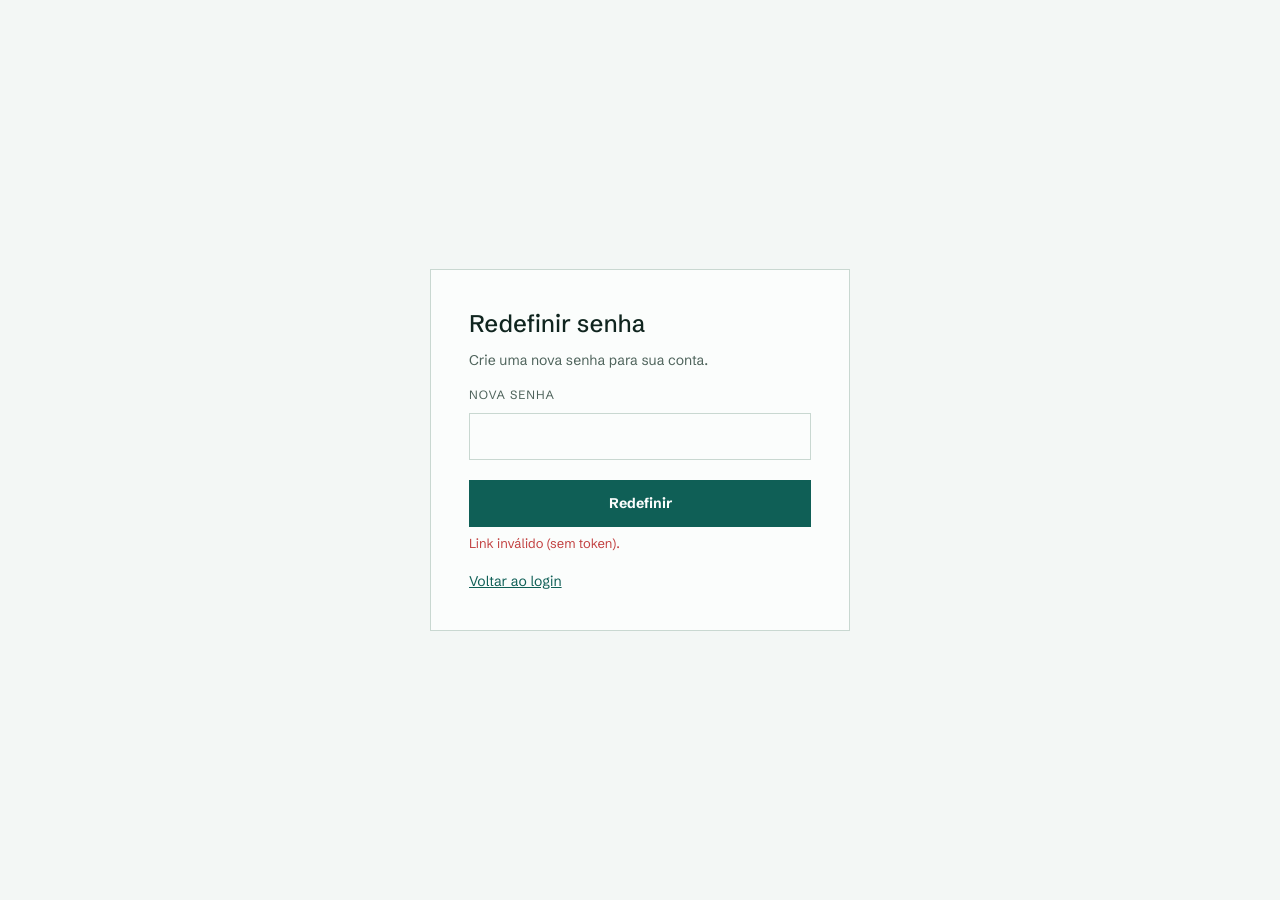
<file: frontend/redefinir.html>
<!DOCTYPE html>
<html lang="pt-BR">
<head>
<meta charset="UTF-8">
<meta name="viewport" content="width=device-width, initial-scale=1.0">
<title>pato.do.problema · Redefinir senha</title>
<link rel="stylesheet" href="style.css?v=20260612b">
<style>
  .login-wrap{ min-height:100vh; display:flex; align-items:center; justify-content:center; padding:32px 20px; }
  .card{ width:100%; max-width:420px; background:var(--surface); border:1px solid var(--border); padding:38px; }
  @media(max-width:520px){ .card{ padding:30px 22px; } }
</style>
</head>
<body>
<div class="login-wrap">
  <div class="card">
    <h1 style="font-size:24px">Redefinir senha</h1>
    <p class="muted mb">Crie uma nova senha para sua conta.</p>
    <div class="field"><label class="fl">Nova senha</label><input class="in" type="password" id="np"></div>
    <button class="btn" style="width:100%" id="btn">Redefinir</button>
    <div class="err" id="err"></div>
    <p class="muted mt"><a href="index.html">Voltar ao login</a></p>
  </div>
</div>
<script src="api.js"></script>
<script>
  const params = new URLSearchParams(location.search);
  const resetToken = params.get("token");
  const err = document.getElementById("err");
  if(!resetToken){ err.textContent = "Link inválido (sem token)."; }
  document.getElementById("btn").onclick = async ()=>{
    err.textContent="";
    if(!np.value){ err.textContent="Digite a nova senha."; return; }
    try{
      await api("/api/reset","POST",{ token: resetToken, password: np.value });
      alert("Senha redefinida! Faça login com a nova senha.");
      location.href="index.html";
    }catch(e){ err.textContent = e.message; }
  };
</script>
</body>
</html>
</file>
<file: frontend/style.css>
@import url("https://fonts.googleapis.com/css2?family=Schibsted+Grotesk:wght@400;500;700&display=swap");

* { box-sizing:border-box; margin:0; padding:0; }

:root{
  --bg:#F3F7F5;
  --surface:#FBFDFC;
  --soft:#EAF1EE;
  --hover:#E3ECE8;
  --border:#C9D8D1;
  --text:#10251F;
  --muted:#4E635B;
  --brand:#0F5F56;
  --brand-strong:#0B453E;
  --success:#3F8F5F;
  --warning:#A96713;
  --danger:#C24141;
  --ease-out:cubic-bezier(.16,1,.3,1);
  --ease-ui:cubic-bezier(.22,.61,.36,1);
  --dur-fast:140ms;
  --dur-med:260ms;
  --dur-slow:520ms;
}

body{
  background:var(--bg);
  color:var(--text);
  font-family:"Schibsted Grotesk", sans-serif;
  min-height:100vh;
  line-height:1.45;
  -webkit-font-smoothing:antialiased;
  text-rendering:geometricPrecision;
  animation:appFade var(--dur-slow) var(--ease-out) both;
  scrollbar-color:var(--brand) var(--bg);
  scrollbar-width:thin;
}
button, input, textarea, select{ font:inherit; }
*{ scrollbar-color:var(--brand) var(--bg); scrollbar-width:thin; }
::-webkit-scrollbar{ width:10px; height:10px; }
::-webkit-scrollbar-track{ background:var(--bg); }
::-webkit-scrollbar-thumb{ background:var(--brand); border:2px solid var(--bg); }
@keyframes appFade{ from{ opacity:0; } to{ opacity:1; } }

.wrap{ position:relative; z-index:1; max-width:1180px; margin:0 auto; padding:24px 24px 18px; }
.topbar{ display:flex; align-items:center; justify-content:flex-end; gap:24px; padding:18px 0 18px 220px; }
.brand{ font-size:16px; color:var(--brand); letter-spacing:0; font-weight:500; white-space:nowrap; cursor:default; position:relative; display:inline-flex; align-items:center; }
.topbar .brand, .login-brand{ position:fixed; left:32px; top:24px; z-index:20; }
.brand b{ color:var(--muted); font-weight:400; }
.brand::after{ content:''; position:absolute; left:0; bottom:-3px; width:0; height:1px; background:var(--brand); transition:width .3s cubic-bezier(.76,0,.24,1); }
.brand:hover::after{ width:100%; }
.user-box{ display:flex; align-items:center; justify-content:flex-end; gap:8px; font-size:13px; color:var(--muted); min-width:0; }
.user-box > span, .badge-role{ min-height:37px; padding:8px 13px; display:inline-flex; align-items:center; justify-content:center; border:1px solid var(--bg); }
.badge-role{ font-size:11px; line-height:1; letter-spacing:.08em; text-transform:uppercase; color:var(--brand); background:var(--soft); border:1px solid var(--border); }

.btn-ghost{
  background:none;
  border:1px solid var(--bg);
  color:var(--muted);
  padding:8px 13px;
  font-family:inherit;
  font-size:13px;
  cursor:pointer;
  text-decoration:none;
  display:inline-flex;
  align-items:center;
  justify-content:center;
  min-height:44px;
  touch-action:manipulation;
  transition:border-color var(--dur-med) var(--ease-ui), color var(--dur-med) var(--ease-ui), background var(--dur-med) var(--ease-ui), transform var(--dur-fast) var(--ease-ui);
}
.btn-ghost:hover{ border-color:var(--border); color:var(--text); background:var(--hover); transform:translateY(-1px); }
.btn-ghost.nav-active, .btn-ghost[aria-current="page"]{ color:var(--surface); background:var(--brand); border-color:var(--brand); font-weight:700; }
.btn-ghost.btn-quiet{ background:none; color:var(--muted); border-color:var(--bg); }
.btn-ghost.btn-quiet:hover{ color:var(--text); background:var(--hover); border-color:var(--border); }

.btn{
  position:relative;
  overflow:hidden;
  background:var(--brand);
  color:var(--surface);
  border:none;
  padding:13px 22px;
  font-family:inherit;
  font-size:14px;
  font-weight:700;
  letter-spacing:0;
  cursor:pointer;
  min-height:44px;
  touch-action:manipulation;
  transition:background var(--dur-med) var(--ease-ui);
}
.btn::after{ display:none; }
.btn:hover{ background:var(--brand-strong); }
.btn:active, .btn-ghost:active, .ticket-row:active{ transform:none; }
.btn:disabled{ opacity:.55; cursor:default; transform:none; }
.btn-sm{ padding:8px 14px; font-size:12px; }
.topbar .btn-ghost, .topbar .user-box > span{ min-height:37px; padding:8px 13px; align-items:center; font-size:13px; }
.topbar .badge-role{ min-height:37px; padding:8px 13px; font-size:11px; }
.btn:focus-visible, .btn-ghost:focus-visible, a:focus-visible, .tab:focus-visible, .cat-btn:focus-visible, .ticket-row:focus-visible, .kb-card:focus-visible{
  outline:2px solid var(--brand);
  outline-offset:3px;
}

.panel{ position:relative; background:var(--surface); border:1px solid var(--border); padding:28px; height:100%; display:flex; flex-direction:column; transition:border-color var(--dur-med) var(--ease-ui), background var(--dur-med) var(--ease-ui); }
.panel:hover{ border-color:var(--border); background:var(--surface); }
h1{ font-size:30px; font-weight:500; letter-spacing:0; margin-bottom:6px; }
h2{ font-size:20px; font-weight:500; letter-spacing:0; margin-bottom:16px; }
.title-badge{ display:flex; align-items:center; gap:8px; }
.title-badge h2{ margin:0; }
.muted{ color:var(--muted); font-size:14px; line-height:1.6; }
.code, .chip, .badge-role, .metric-num, .metric-lbl, label.fl{ font-variant-numeric:tabular-nums; font-feature-settings:"tnum" 1, "ss01" 1; }

.field{ position:relative; margin-bottom:20px; }
label.fl{ display:block; font-size:12px; letter-spacing:.08em; text-transform:uppercase; color:var(--muted); margin-bottom:8px; }
input.in, textarea.in, select.in{
  width:100%;
  padding:12px 14px;
  font-family:inherit;
  font-size:15px;
  color:var(--text);
  background:var(--surface);
  border:1px solid var(--border);
  outline:none;
  transition:border-color var(--dur-med) var(--ease-ui), background var(--dur-med) var(--ease-ui);
}
input.in::placeholder, textarea.in::placeholder{ color:var(--muted); }
textarea.in{ min-height:110px; resize:vertical; }
input.in:focus, textarea.in:focus, select.in:focus{ border-color:var(--brand); background:var(--surface); outline:2px solid var(--brand); outline-offset:1px; }
select.in option{ background:var(--surface); }

.chip{ display:inline-flex; align-items:center; min-height:24px; font-size:10px; letter-spacing:.08em; text-transform:uppercase; padding:4px 9px; border:1px solid var(--border); background:var(--soft); color:var(--muted); white-space:nowrap; }
.chip.crit{ color:var(--danger); border-color:var(--danger); background:color-mix(in srgb, var(--danger) 12%, var(--surface)); }
.chip.alta{ color:var(--warning); border-color:var(--warning); background:color-mix(in srgb, var(--warning) 12%, var(--surface)); }
.chip.media{ color:var(--warning); border-color:var(--warning); background:color-mix(in srgb, var(--warning) 12%, var(--surface)); }
.chip.lvl{ color:var(--muted); border-color:var(--border); background:var(--soft); }
.chip.baixa{ color:var(--muted); }
.chip.status-aberto{ color:var(--brand); border-color:var(--border); background:var(--soft); }
.chip.status-andamento{ color:var(--brand); border-color:var(--border); background:var(--soft); }
.chip.status-aguardando{ color:var(--warning); border-color:var(--warning); background:color-mix(in srgb, var(--warning) 12%, var(--surface)); }
.chip.status-resolvido{ color:var(--success); border-color:var(--success); background:color-mix(in srgb, var(--success) 12%, var(--surface)); }
.chip.sla-ok{ color:var(--success); border-color:var(--success); background:color-mix(in srgb, var(--success) 12%, var(--surface)); }
.chip.sla-warn{ color:var(--warning); border-color:var(--warning); background:color-mix(in srgb, var(--warning) 12%, var(--surface)); }
.chip.sla-late{ color:var(--danger); border-color:var(--danger); background:color-mix(in srgb, var(--danger) 12%, var(--surface)); }

.ticket-row{ position:relative; overflow:hidden; display:flex; align-items:center; gap:16px; padding:16px; border:1px solid var(--border); background:var(--surface); margin-bottom:10px; cursor:pointer; transition:border-color var(--dur-med) var(--ease-ui), background var(--dur-med) var(--ease-ui), transform var(--dur-fast) var(--ease-ui); }
.ticket-row::after{ content:''; position:absolute; left:0; top:0; bottom:0; width:2px; background:var(--brand); transform:scaleY(0); transform-origin:top; transition:transform var(--dur-med) var(--ease-out); }
.ticket-row:hover, .ticket-row:focus-visible{ border-color:var(--border); background:var(--hover); transform:translateY(-1px); }
.ticket-row:hover::after, .ticket-row:focus-visible::after{ transform:scaleY(1); }
.ticket-row .code{ font-size:12px; color:var(--brand); min-width:54px; flex-shrink:0; }
.ticket-row .ti{ flex:1; min-width:0; }
.ticket-row .ti .t{ font-size:15px; margin-bottom:3px; overflow-wrap:anywhere; }
.ticket-row .ti .m{ font-size:13px; color:var(--muted); overflow-wrap:anywhere; }

.timeline{ position:relative; padding-left:26px; }
.timeline::before{ content:''; position:absolute; left:5px; top:6px; bottom:6px; width:1px; background:var(--border); }
.tl-item{ position:relative; padding:0 0 22px; }
.tl-item::before{ content:''; position:absolute; left:-24px; top:4px; width:11px; height:11px; border:1px solid var(--brand); background:var(--surface); }
.tl-item.done::before{ background:var(--brand); }
.tl-item.current::before{ background:var(--brand); animation:pulse 1.6s ease-in-out infinite; }
@keyframes pulse{ 0%,100%{ transform:scale(1); } 50%{ transform:scale(1.25); } }
.tl-item .when{ font-size:12px; color:var(--muted); }
.tl-item .what{ font-size:14px; margin-top:2px; }
.tl-item .who{ font-size:11px; color:var(--brand); margin-top:2px; }
.tl-dash{ position:relative; padding-left:32px; }
.tl-dash::before{ content:''; position:absolute; left:7px; top:8px; bottom:8px; width:1px; background:var(--border); }
.tl-dash-item{ position:relative; padding-bottom:22px; }
.tl-dash-item:last-child{ padding-bottom:0; }
.tl-dash-item::before{ content:''; position:absolute; left:-29px; top:7px; width:14px; height:2.5px; background:var(--border); }
.tl-dash-item.done::before, .tl-dash-item.current::before{ background:var(--brand); }
.tl-dash-item.current::before{ animation:dashPulse2 1.4s ease-in-out infinite; width:18px; left:-31px; }
@keyframes dashPulse2{ 0%,100%{ transform:scaleX(1); } 50%{ transform:scaleX(1.25); } }
.tl-dash-item .tw{ font-size:12px; color:var(--muted); }
.tl-dash-item .tc{ font-size:14px; margin-top:2px; line-height:1.4; }
.tl-dash-item .ta{ font-size:11px; color:var(--brand); margin-top:2px; }
.tl-dash-item.sys .tc{ color:var(--muted); font-size:13px; }
.tl-dash-item.triage-ev .tc{ color:var(--brand); font-size:13px; }

.msg{ position:relative; padding:13px 14px; border:1px solid var(--border); background:var(--surface); margin-bottom:10px; }
.msg .who{ font-size:11px; color:var(--brand); margin-bottom:4px; }
.msg .txt{ font-size:14px; line-height:1.5; overflow-wrap:anywhere; }
.msg.cliente{ background:var(--soft); }
.msg.from-tech::before{ content:''; position:absolute; left:0; top:0; bottom:0; width:2px; background:var(--brand); }
.msg.from-auto::before{ content:''; position:absolute; left:0; top:0; bottom:0; width:2px; background:var(--brand); }
.msg.internal{ border-color:var(--warning); background:color-mix(in srgb, var(--warning) 12%, var(--surface)); }
.msg.internal::before{ content:''; position:absolute; left:0; top:0; bottom:0; width:2px; background:var(--warning); }

.empty-state{ align-items:center; gap:14px; padding:18px 16px; border:1px solid var(--border); background:var(--soft); color:var(--muted); line-height:1.5; }
.empty-state:not(.hidden){ display:flex; }
.empty-state .empty-pato{ width:38px; height:38px; flex:0 0 38px; opacity:1; filter:none; }
.empty-state span{ min-width:0; }

.assist-box{ border:1px solid var(--border); background:var(--soft); padding:14px; margin:12px 0; }
.assist-box .label{ font-size:11px; letter-spacing:.12em; text-transform:uppercase; color:var(--brand); margin-bottom:6px; }
.assist-box .body{ font-size:14px; line-height:1.55; color:var(--muted); }

.grid2{ display:grid; grid-template-columns:minmax(0,2fr) minmax(360px,1fr); gap:24px; align-items:stretch; width:100%; }
.grid2 > *{ min-width:0; height:100%; }
.grid2 > .panel, .grid2 > div{ display:flex; flex-direction:column; }
.grid2 > .panel{ margin-top:0; }
.grid2 > div > .panel{ flex:1; }
.fila-layout {
  display: grid;
  grid-template-columns: 2fr 1fr;
  gap: 24px;
  align-items: stretch;
}
.fila-layout > .panel, .fila-layout > .metricas{ height:100%; display:flex; flex-direction:column; }
.metricas { grid-column: 1 / -1; }
.row-between{ display:flex; align-items:center; justify-content:space-between; gap:12px; }
.mt{ margin-top:16px; }
.mb{ margin-bottom:16px; }
.hidden{ display:none !important; }
.err{ color:var(--danger); font-size:13px; margin-top:8px; min-height:18px; }
a{ color:var(--brand); }
.toolbar{ display:flex; align-items:center; gap:10px; flex-wrap:wrap; margin-bottom:16px; }
.toolbar .in{ width:auto; min-width:150px; flex:1; }
.toolbar .in.compact{ min-width:130px; flex:0 1 160px; }
.detail-grid{ display:grid; grid-template-columns:repeat(2,minmax(0,1fr)); gap:10px; margin-top:14px; }
.detail-item{ border:1px solid var(--border); padding:11px 12px; background:var(--soft); overflow:hidden; }
.detail-item .k{ font-size:11px; letter-spacing:.1em; text-transform:uppercase; color:var(--muted); margin-bottom:3px; }
.detail-item .v{ font-size:13px; color:var(--text); overflow-wrap:anywhere; display:flex; flex-wrap:wrap; gap:6px; align-items:center; }
.detail-item .v .chip{ max-width:100%; white-space:normal; word-break:break-word; }
.action-strip{ display:flex; gap:8px; flex-wrap:wrap; margin-top:14px; align-items:center; }
.action-strip .btn-ghost{ font-size:12px; padding:8px 14px; min-height:36px; min-width:120px; text-align:center; justify-content:center; }
.btn-grid-2col{ display:grid; grid-template-columns:1fr 1fr; gap:8px; margin-top:14px; }
.btn-grid-2col .btn-ghost{ font-size:12px; padding:8px 14px; min-height:36px; text-align:center; justify-content:center; }

.toast-host{ position:fixed; right:18px; bottom:18px; z-index:9999; display:flex; flex-direction:column; gap:8px; pointer-events:none; }
.toast{ min-width:220px; max-width:min(360px,calc(100vw - 36px)); border:2px solid var(--brand); background:var(--surface); color:var(--text); padding:12px 14px; font-size:13px; opacity:0; transform:translateY(8px); transition:opacity var(--dur-med) var(--ease-ui), transform var(--dur-med) var(--ease-ui); }
.toast.show{ opacity:1; transform:translateY(0); }
.toast.err{ border-color:var(--danger); color:var(--danger); }
.editor-overlay{ position:fixed; inset:0; z-index:500; background:color-mix(in srgb, var(--text) 42%, var(--bg)); backdrop-filter:blur(8px); display:flex; align-items:center; justify-content:center; padding:20px; }
.editor-box{ background:var(--surface); border:2px solid var(--border); padding:32px; width:100%; max-width:600px; position:relative; max-height:90vh; overflow-y:auto; }
.editor-overlay:not(.hidden) .editor-box{ animation:surfaceIn var(--dur-slow) var(--ease-out) both; }

.metrics-dark{ background:var(--surface); border:1px solid var(--border); padding:28px; position:relative; overflow:hidden; }
.metrics-dark h2{ color:var(--text); }
.metric-num{ font-size:clamp(36px,5vw,60px); font-weight:500; color:var(--brand); letter-spacing:0; line-height:1; }
.metric-lbl{ font-size:11px; letter-spacing:.12em; text-transform:uppercase; color:var(--muted); margin-top:4px; }
.metric-grid{ display:grid; grid-template-columns:repeat(4,1fr); gap:24px; margin-top:24px; }
.mini-metrics{ display:grid; grid-template-columns:repeat(4,1fr); gap:24px; margin-top:24px; }
.mini-metric{ border:1px solid var(--border); padding:12px; background:var(--soft); }
.mini-metric .n{ font-size:22px; color:var(--brand); font-variant-numeric:tabular-nums; }
.mini-metric .l{ font-size:11px; letter-spacing:.1em; text-transform:uppercase; color:var(--muted); margin-top:2px; }
.dash-sep{ height:1px; border:none; margin:20px 0; background:var(--border); }

.view-live{ animation:surfaceIn var(--dur-slow) var(--ease-out) both; }
.reveal-stagger > *{ animation:rowIn 420ms var(--ease-out) both; }
.reveal-stagger > *:nth-child(2){ animation-delay:35ms; }
.reveal-stagger > *:nth-child(3){ animation-delay:70ms; }
.reveal-stagger > *:nth-child(4){ animation-delay:105ms; }
.reveal-stagger > *:nth-child(5){ animation-delay:140ms; }
.is-busy{ cursor:progress; }
.is-busy::before{ content:''; display:inline-block; width:8px; height:8px; margin-right:8px; border:1px solid var(--brand); border-top-color:var(--surface); animation:busySpin 720ms linear infinite; vertical-align:1px; }
.success-pulse{ animation:feedbackPulse 760ms var(--ease-out) both; }
.skeleton-row{ min-height:54px; border:1px solid var(--border); margin-bottom:10px; background:linear-gradient(90deg,var(--surface),var(--hover),var(--surface)); background-size:220% 100%; animation:skeletonFlow 1.25s var(--ease-ui) infinite; }
@keyframes surfaceIn{ from{ opacity:0; transform:translateY(8px); } to{ opacity:1; transform:translateY(0); } }
@keyframes rowIn{ from{ opacity:0; transform:translateY(7px); } to{ opacity:1; transform:translateY(0); } }
@keyframes busySpin{ to{ transform:rotate(360deg); } }
@keyframes skeletonFlow{ from{ background-position:120% 0; } to{ background-position:-120% 0; } }
@keyframes feedbackPulse{ 0%{ border-color:var(--border); } 35%{ border-color:var(--brand); } 100%{ border-color:var(--border); } }

.page-loader{ position:fixed; inset:0; z-index:10000; display:flex; align-items:center; justify-content:center; background:var(--bg); opacity:1; pointer-events:auto; transition:opacity 320ms var(--ease-ui); }
.page-loader-inner{ position:relative; display:flex; flex-direction:column; align-items:center; justify-content:center; gap:14px; transform:translateY(4px) scale(.98); opacity:0; transform-origin:center; transition:opacity 360ms var(--ease-ui), transform 420ms var(--ease-out); }
.page-loader.is-settled .page-loader-inner{ opacity:1; transform:translateY(0) scale(1); }
.page-loader.is-revealing .page-loader-inner{ opacity:0; transform:translateY(-3px) scale(.99); }
.page-loader-pato{ position:relative; z-index:1; width:min(44vw,260px); height:min(44vw,260px); display:block; filter:none; }
.sr-only{ position:absolute; width:1px; height:1px; padding:0; margin:-1px; overflow:hidden; clip:rect(0 0 0 0); white-space:nowrap; border:0; }
.page-loader-brand{ position:relative; z-index:1; color:var(--brand); font-size:11px; letter-spacing:.14em; text-transform:uppercase; opacity:.72; }

@media(max-width:900px){
  .grid2{ grid-template-columns:1fr; }
  .fila-layout{ grid-template-columns:1fr; }
  .metric-grid{ grid-template-columns:repeat(2,1fr); }
  .wrap{ padding:18px; }
}
@media(max-width:760px){ .metric-grid{ grid-template-columns:repeat(2,1fr); } }
@media(max-width:600px){
  .wrap{ padding:14px; }
  .topbar{ padding:54px 0 22px; flex-direction:column; align-items:flex-start; gap:14px; }
  .topbar .brand, .login-brand{ left:14px; top:14px; }
  .topbar .user-box{ width:100%; display:grid; grid-template-columns:repeat(2,minmax(0,1fr)); gap:8px; }
  .topbar .user-box .btn-ghost, .topbar .user-box a.btn-ghost{ width:100%; min-height:44px; text-align:center; justify-content:center; font-size:12px; padding:9px 10px; }
  .topbar .badge-role{ display:none; }
  .panel{ padding:18px 16px; }
  .metrics-dark{ padding:20px 18px; }
  .metric-grid{ grid-template-columns:repeat(2,1fr); gap:24px; }
  .metric-num{ font-size:36px; }
  h1{ font-size:24px; }
  h2{ font-size:17px; }
  .btn{ padding:12px 18px; font-size:13px; }
  .grid2, .fila-layout{ gap:24px; }
  .ticket-row{ flex-wrap:wrap; gap:8px; padding:14px; }
  .ticket-row .ti{ flex-basis:calc(100% - 70px); }
  .ticket-row .ti .t{ font-size:14px; }
  .tl-dash{ padding-left:24px; }
  .row-between{ flex-direction:column; align-items:flex-start; gap:8px; }
  .toolbar{ align-items:stretch; }
  .toolbar .in, .toolbar .in.compact{ width:100%; flex-basis:100%; }
  .detail-grid{ grid-template-columns:1fr; }
  .mini-metrics{ grid-template-columns:repeat(2,minmax(0,1fr)); gap:24px; }
  .assist-box{ padding:10px; }
  .msg{ padding:10px; }
  .empty-state{ padding:16px 14px; }
  .page-loader-inner::before{ width:270px; height:270px; }
  .page-loader-pato{ width:235px; height:235px; }
}
@media(max-width:380px){
  .wrap{ padding:10px; }
  .panel{ padding:14px 12px; }
  .metric-num{ font-size:28px; }
  .topbar .brand{ font-size:14px; }
  .metric-grid{ grid-template-columns:repeat(2,1fr); gap:24px; }
}
@media (prefers-reduced-motion: reduce){
  *, *::before, *::after{ animation-duration:.01ms !important; animation-iteration-count:1 !important; scroll-behavior:auto !important; transition-duration:.01ms !important; }
  .btn::after, .ticket-row::after{ display:none; }
}
</file>
